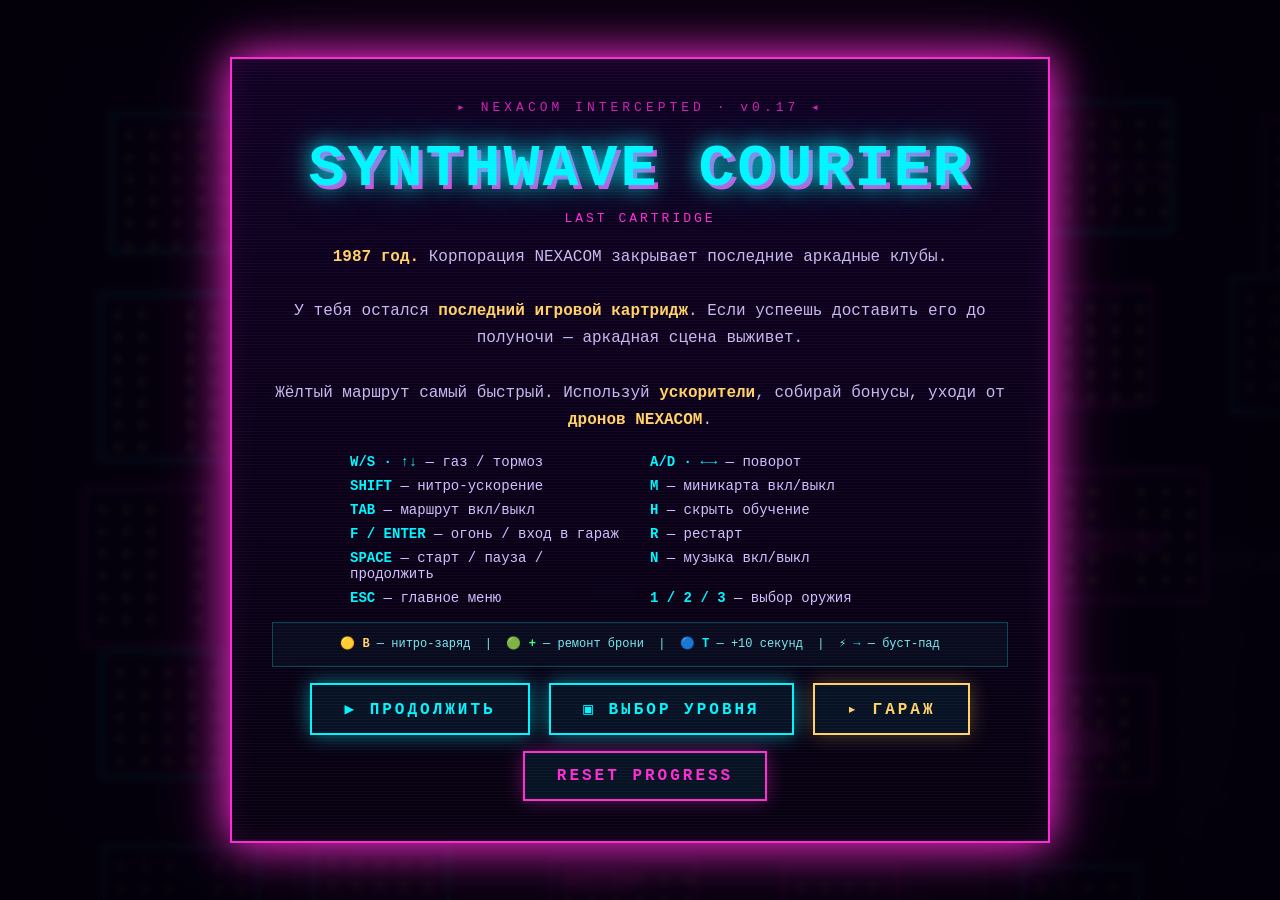
<file: index.html>
<!DOCTYPE html>
<html lang="ru">
<head>
    <meta charset="UTF-8" />
    <meta name="viewport" content="width=device-width, initial-scale=1.0, maximum-scale=1.0, user-scalable=no" />
    <title>Synthwave Courier: Last Cartridge v0.17.1 · Missile Targeting Fix</title>
    <link rel="stylesheet" href="styles/style.css" />
    <link rel="icon" type="image/jpeg" href="favicon.jpg" />
</head>
<body>
<canvas id="game"></canvas>
<div id="crt-overlay"></div>
<div id="comboDisplay"></div>
<div id="tutorial-box" class="hidden"></div>
<div id="level-badge" class="hidden"></div>

<div id="quick-controls" class="hidden">
    <button id="pause-toggle" class="quick-btn" type="button">⏸ Пауза</button>
    <button id="restart-button" class="quick-btn danger" type="button">↻ Рестарт</button>
    <button id="map-toggle" class="quick-btn" type="button">▣ Карта: ON</button>
    <button id="route-toggle" class="quick-btn" type="button">◇ Маршрут: ON</button>
    <button id="music-toggle" class="quick-btn muted" type="button">🔊 Музыка: ON</button>
</div>

<div id="radio-log"></div>

<div id="danger-bar" class="hidden">
    <div class="danger-label">▲ THREAT LEVEL</div>
    <div class="danger-segments" id="danger-segs">
        <div class="dseg" data-i="4"></div>
        <div class="dseg" data-i="3"></div>
        <div class="dseg" data-i="2"></div>
        <div class="dseg" data-i="1"></div>
        <div class="dseg" data-i="0"></div>
    </div>
</div>

<div id="touch-controls">
    <div class="touch-dpad">
        <div class="touch-btn center" data-key="ArrowUp">▲</div>
        <div class="touch-btn left"   data-key="ArrowLeft">◄</div>
        <div class="touch-btn right"  data-key="ArrowRight">►</div>
        <div class="touch-btn down"   data-key="ArrowDown">▼</div>
    </div>
</div>
<div id="boost-btn" data-key="Shift">BOOST<span style="font-size:10px;opacity:0.7">SHIFT</span></div>

<div id="boss-hp-bar"><div id="boss-hp-fill" style="width:100%"></div></div>
<div id="boss-name-label">👾 PETYA · NEXACOM ENFORCER</div>

<div id="shop-overlay" class="hidden">
    <div class="panel">
        <div class="shop-title">▸ NEXACOM GARAGE ◂</div>
        <p style="color:#c8b8f0;font-size:12px;margin:4px 0 0;letter-spacing:1px">Покупка, выбор оружия, ремонт корпуса и заправка нитро</p>
        <div id="garage-status" class="garage-status"></div>
        <div class="garage-service-row">
            <button class="quick-btn service-btn" id="garage-repair-btn" type="button">REPAIR BODY</button>
            <button class="quick-btn service-btn" id="garage-refill-btn" type="button">REFILL NITRO</button>
        </div>
        <div class="shop-grid" id="shop-items-container"></div>
        <div style="margin-top:10px;font-size:13px;color:#ffd166">💰 МОНЕТ: <span id="shop-coins-display">0</span></div>
        <button class="btn" style="margin-top:18px" id="shop-start-btn">▶ ПРОДОЛЖИТЬ</button>
        <button class="btn" style="margin-left:10px;border-color:#ff2bd6;color:#ff2bd6;box-shadow:0 0 20px rgba(255,43,214,0.3)" onclick="goToMenu()">◀ МЕНЮ</button>
    </div>
</div>

<div id="fire-btn">🔥<span style="font-size:10px;opacity:0.7">FIRE</span></div>

<div id="menu" class="overlay">
    <div class="panel">
        <div class="version-tag">▸ NEXACOM INTERCEPTED · v0.17 ◂</div>
        <h1 class="title">Synthwave Courier</h1>
        <p style="font-size:13px;color:#ff2bd6;letter-spacing:3px;margin:0 0 18px">LAST CARTRIDGE</p>
        <p class="subtitle">
            <em>1987 год.</em> Корпорация NEXACOM закрывает последние аркадные клубы.<br><br>
            У тебя остался <em>последний игровой картридж</em>. Если успеешь доставить его до полуночи — аркадная сцена выживет.<br><br>
            Жёлтый маршрут самый быстрый. Используй <em>ускорители</em>, собирай бонусы, уходи от <em>дронов NEXACOM</em>.
        </p>
        <div class="controls-grid">
            <div><span class="k">W/S · ↑↓</span> — газ / тормоз</div>
            <div><span class="k">A/D · ←→</span> — поворот</div>
            <div><span class="k">SHIFT</span> — нитро-ускорение</div>
            <div><span class="k">M</span> — миникарта вкл/выкл</div>
            <div><span class="k">TAB</span> — маршрут вкл/выкл</div>
            <div><span class="k">H</span> — скрыть обучение</div>
            <div><span class="k">F / ENTER</span> — огонь / вход в гараж</div>
            <div><span class="k">R</span> — рестарт</div>
            <div><span class="k">SPACE</span> — старт / пауза / продолжить</div>
            <div><span class="k">N</span> — музыка вкл/выкл</div>
            <div><span class="k">ESC</span> — главное меню</div>
            <div><span class="k">1 / 2 / 3</span> — выбор оружия</div>
        </div>
        <div style="margin-top:16px;padding:12px;border:1px solid rgba(0,245,255,0.25);background:rgba(0,245,255,0.04);font-size:12px;color:#7ae8f0;line-height:1.6">
            🟡 <strong style="color:#ffd166">B</strong> — нитро-заряд &nbsp;|&nbsp;
            🟢 <strong style="color:#3cff7e">+</strong> — ремонт брони &nbsp;|&nbsp;
            🔵 <strong style="color:#00f5ff">T</strong> — +10 секунд &nbsp;|&nbsp;
            ⚡ <strong style="color:#00f5ff">→</strong> — буст-пад
        </div>
        <button class="btn" onclick="startGame()">▶ ПРОДОЛЖИТЬ</button>
        <button class="btn" style="margin-left:10px" onclick="openLevelSelect()">▣ ВЫБОР УРОВНЯ</button>
        <button class="btn" style="margin-left:10px;border-color:#ffd166;color:#ffd166;box-shadow:0 0 20px rgba(255,209,102,0.3)" onclick="openGarageFromMenu()">▸ ГАРАЖ</button>
        <button class="btn" style="margin-left:10px;border-color:#ff2bd6;color:#ff2bd6;box-shadow:0 0 20px rgba(255,43,214,0.35)" onclick="resetProgress()">RESET PROGRESS</button>
    </div>
</div>

<div id="level-select" class="overlay hidden">
    <div class="panel wide-panel">
        <div class="shop-title">▸ LEVEL SELECT ◂</div>
        <p class="subtitle" style="font-size:12px;margin-bottom:12px">Выбери открытый уровень. Лучшие результаты сохраняются.</p>
        <div id="level-list" class="level-list"></div>
        <button class="btn" onclick="goToMenu()">◀ ГЛАВНОЕ МЕНЮ</button>
    </div>
</div>


<div id="esc-confirm" class="overlay hidden">
    <div class="panel confirm-panel">
        <div class="version-tag">▸ SYSTEM WARNING ◂</div>
        <h1 class="title confirm-title">ВЫЙТИ В МЕНЮ?</h1>
        <p class="subtitle confirm-text">
            Текущее положение машины не сохранится.<br>
            При продолжении уровень начнётся заново.
        </p>
        <div class="confirm-actions">
            <button class="btn" id="esc-confirm-stay" type="button">▶ ОСТАТЬСЯ</button>
            <button class="btn danger-btn" id="esc-confirm-leave" type="button">◀ ВЫЙТИ В МЕНЮ</button>
        </div>
        <p class="confirm-hint">ESC — остаться · ENTER — выйти</p>
    </div>
</div>

<div id="result" class="overlay hidden">
    <div class="panel" id="result-panel"></div>
</div>

<script src="js/game.js"></script>
</body>
</html>
</file>
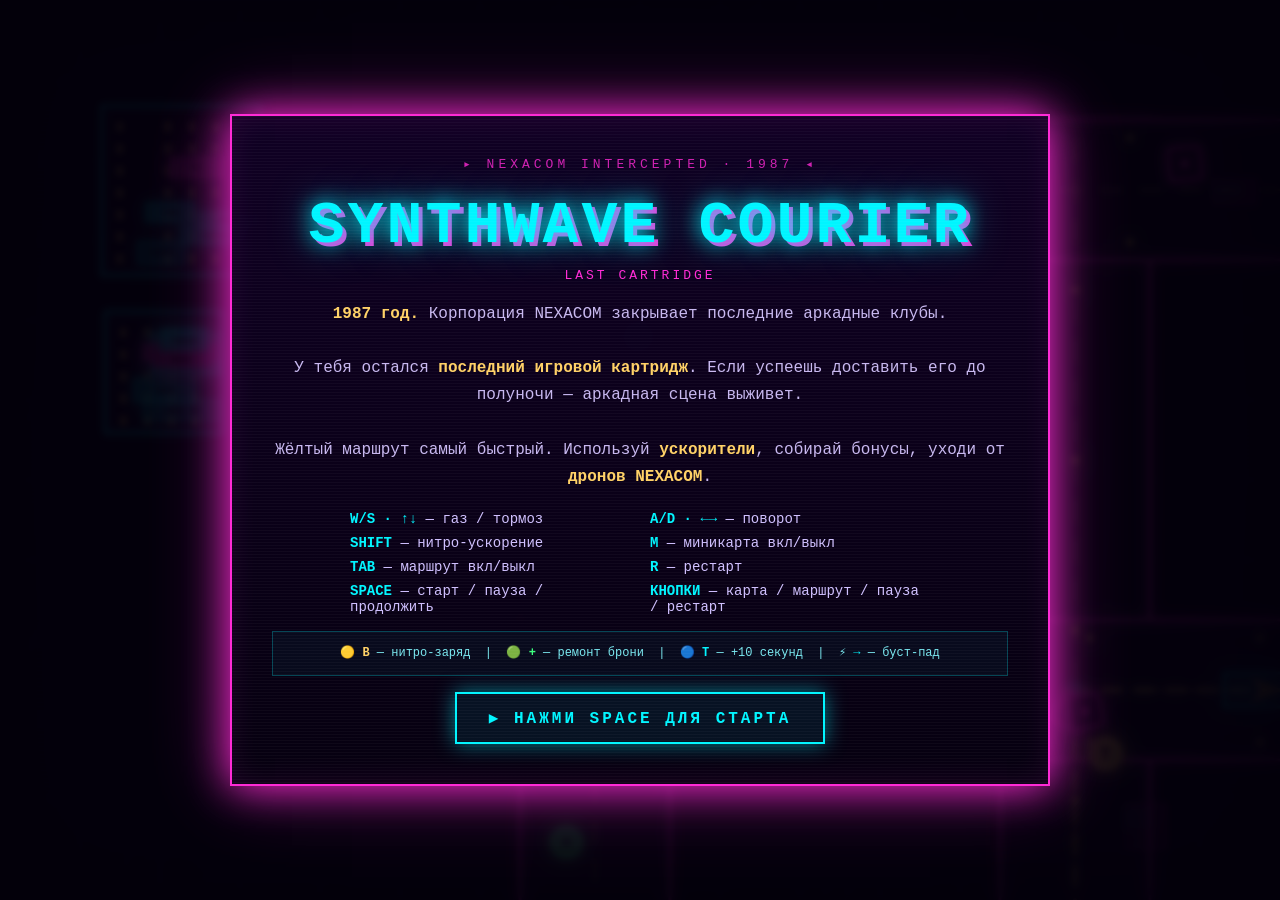
<file: synthwave_courier_v04_merged.html>
<!DOCTYPE html>
<html lang="ru">
<head>
  <meta charset="UTF-8" />
  <meta name="viewport" content="width=device-width, initial-scale=1.0, maximum-scale=1.0, user-scalable=no" />
  <title>Synthwave Courier: Last Cartridge v0.4 · V3 Merge</title>
  <style>
    * { box-sizing: border-box; user-select: none; -webkit-tap-highlight-color: transparent; }
    html, body {
      margin: 0; width: 100%; height: 100%;
      overflow: hidden;
      background: #04000c;
      font-family: "Courier New", monospace;
      color: #fff;
      touch-action: none;
    }
    #game { display: block; width: 100vw; height: 100vh; image-rendering: pixelated; }

    /* ── OVERLAYS ── */
    .overlay {
      position: fixed; inset: 0;
      display: flex; align-items: center; justify-content: center;
      background: rgba(4,0,12,0.88);
      backdrop-filter: blur(3px);
      z-index: 30;
    }
    .panel {
      width: min(820px, 94vw);
      border: 2px solid #ff2bd6;
      box-shadow: 0 0 40px #ff2bd6, 0 0 80px rgba(255,43,214,0.3), inset 0 0 30px rgba(255,43,214,0.1);
      padding: clamp(20px, 4vw, 40px);
      background: linear-gradient(180deg, rgba(16,0,36,0.97), rgba(6,0,16,0.99));
      text-align: center;
      position: relative;
      overflow: hidden;
    }
    .panel::before {
      content: "";
      position: absolute; inset: 0;
      background: repeating-linear-gradient(to bottom,
        rgba(255,255,255,0.03) 0px, rgba(255,255,255,0.03) 1px,
        transparent 1px, transparent 3px);
      pointer-events: none;
    }
    .title {
      margin: 0 0 8px;
      font-size: clamp(28px, 5.5vw, 60px);
      color: #00f5ff;
      text-shadow: 0 0 20px #00f5ff, 0 0 40px rgba(0,245,255,0.5), 4px 4px 0 #ff2bd6;
      letter-spacing: 3px;
      text-transform: uppercase;
      animation: titlePulse 2.5s ease-in-out infinite;
    }
    @keyframes titlePulse {
      0%,100% { text-shadow: 0 0 20px #00f5ff, 0 0 40px rgba(0,245,255,0.5), 4px 4px 0 #ff2bd6; }
      50% { text-shadow: 0 0 30px #00f5ff, 0 0 60px rgba(0,245,255,0.8), 4px 4px 0 #ff2bd6, 0 0 80px #00f5ff; }
    }
    .version-tag {
      font-size: 13px; color: #ff2bd6; letter-spacing: 4px;
      margin-bottom: 20px; opacity: 0.8;
    }
    .subtitle {
      margin: 0 0 20px;
      font-size: clamp(13px, 1.8vw, 16px);
      color: #c8b8f0;
      line-height: 1.7;
    }
    .subtitle em { color: #ffd166; font-style: normal; font-weight: bold; }
    .controls-grid {
      display: grid;
      grid-template-columns: repeat(2, 1fr);
      gap: 8px 20px;
      max-width: 580px;
      margin: 16px auto;
      text-align: left;
      font-size: clamp(12px, 1.5vw, 14px);
      color: #d0c0ff;
    }
    .controls-grid .k { color: #00f5ff; font-weight: bold; }
    .btn {
      display: inline-block;
      margin-top: 16px;
      padding: 14px 32px;
      border: 2px solid #00f5ff;
      color: #00f5ff;
      background: rgba(0,245,255,0.07);
      box-shadow: 0 0 20px rgba(0,245,255,0.5);
      text-transform: uppercase;
      letter-spacing: 3px;
      font-weight: bold;
      font-size: clamp(13px, 1.8vw, 16px);
      cursor: pointer;
      transition: background 0.2s, box-shadow 0.2s;
      font-family: "Courier New", monospace;
    }
    .btn:hover { background: rgba(0,245,255,0.16); box-shadow: 0 0 30px rgba(0,245,255,0.8); }
    .hidden { display: none !important; }


    /* ── V3 MERGED: COMBO + QUICK CONTROLS ── */
    #comboDisplay {
      position: fixed;
      top: 50%; left: 50%;
      transform: translate(-50%, -50%);
      pointer-events: none;
      z-index: 60;
      font-size: clamp(32px, 6vw, 58px);
      font-weight: 900;
      letter-spacing: 3px;
      opacity: 0;
      transition: opacity 0.1s, transform 0.1s;
      text-transform: uppercase;
    }
    #quick-controls {
      position: fixed;
      top: 78px; right: 24px;
      z-index: 24;
      display: flex;
      gap: 8px;
      flex-wrap: wrap;
      justify-content: flex-end;
      max-width: min(420px, calc(100vw - 48px));
      pointer-events: auto;
    }
    .quick-btn {
      border: 1px solid rgba(0,245,255,0.55);
      background: rgba(4,0,12,0.72);
      color: #00f5ff;
      box-shadow: 0 0 14px rgba(0,245,255,0.25);
      padding: 8px 10px;
      font-family: "Courier New", monospace;
      font-size: 11px;
      font-weight: bold;
      letter-spacing: 1px;
      cursor: pointer;
      backdrop-filter: blur(4px);
    }
    .quick-btn:hover {
      background: rgba(0,245,255,0.14);
      box-shadow: 0 0 22px rgba(0,245,255,0.45);
    }
    .quick-btn.danger {
      border-color: rgba(255,43,214,0.65);
      color: #ff2bd6;
      box-shadow: 0 0 14px rgba(255,43,214,0.25);
    }
    @media (max-width: 768px), (pointer: coarse) {
      #quick-controls {
        top: 72px;
        left: 20px;
        right: 20px;
        justify-content: center;
      }
      .quick-btn { padding: 8px 9px; font-size: 10px; }
    }

    /* ── CRT EFFECTS ── */
    #crt-overlay {
      position: fixed; inset: 0;
      pointer-events: none;
      z-index: 25;
    }
    #crt-overlay::before {
      content: "";
      position: absolute; inset: 0;
      background: repeating-linear-gradient(to bottom,
        rgba(255,255,255,0.04) 0px, rgba(255,255,255,0.04) 1px,
        transparent 1px, transparent 4px);
      mix-blend-mode: screen;
    }
    #crt-overlay::after {
      content: "";
      position: absolute; inset: 0;
      box-shadow: inset 0 0 140px rgba(0,0,0,0.85);
    }

    /* ── RADIO MESSAGES ── */
    #radio-log {
      position: fixed; left: 24px; bottom: 28px;
      width: min(400px, calc(100vw - 48px));
      z-index: 20;
      pointer-events: none;
    }
    .radio-msg {
      background: rgba(4,0,12,0.82);
      border-left: 3px solid #ffd166;
      padding: 6px 10px;
      margin-top: 6px;
      font-size: 12px;
      color: #ffd166;
      letter-spacing: 1px;
      animation: radioIn 0.25s ease-out;
      backdrop-filter: blur(4px);
    }
    .radio-msg.danger { border-color: #ff2bd6; color: #ff2bd6; }
    .radio-msg.good { border-color: #3cff7e; color: #3cff7e; }
    @keyframes radioIn { from { opacity:0; transform: translateX(-12px); } to { opacity:1; transform: translateX(0); } }

    /* ── DANGER LEVEL ── */
    #danger-bar {
      position: fixed; top: 24px; right: 24px;
      z-index: 20; pointer-events: none;
      text-align: right;
    }
    .danger-label { font-size: 11px; color: #ff2bd6; letter-spacing: 2px; margin-bottom: 4px; }
    .danger-segments {
      display: flex; gap: 4px; justify-content: flex-end;
    }
    .dseg {
      width: 18px; height: 14px;
      background: rgba(255,43,214,0.15);
      border: 1px solid rgba(255,43,214,0.3);
      transition: background 0.3s, box-shadow 0.3s;
    }
    .dseg.active {
      background: #ff2bd6;
      box-shadow: 0 0 8px #ff2bd6;
    }

    /* ── MOBILE TOUCH CONTROLS ── */
    #touch-controls {
      position: fixed;
      bottom: 20px; right: 20px;
      z-index: 22;
      display: none;
    }
    @media (max-width: 768px), (pointer: coarse) {
      #touch-controls { display: block; }
      #radio-log { display: none; }
    }
    .touch-dpad {
      display: grid;
      grid-template-columns: 56px 56px 56px;
      grid-template-rows: 56px 56px 56px;
      gap: 4px;
    }
    .touch-btn {
      background: rgba(0,245,255,0.12);
      border: 2px solid rgba(0,245,255,0.5);
      border-radius: 8px;
      color: #00f5ff;
      font-size: 22px;
      display: flex; align-items: center; justify-content: center;
      cursor: pointer;
      active-color: rgba(0,245,255,0.35);
      transition: background 0.1s;
    }
    .touch-btn:active, .touch-btn.pressed { background: rgba(0,245,255,0.35); }
    .touch-btn.center { grid-column: 2; grid-row: 1; }
    .touch-btn.left   { grid-column: 1; grid-row: 2; }
    .touch-btn.right  { grid-column: 3; grid-row: 2; }
    .touch-btn.down   { grid-column: 2; grid-row: 3; }
    #boost-btn {
      position: fixed; bottom: 20px; left: 20px; z-index: 22;
      width: 74px; height: 74px;
      background: rgba(0,245,255,0.15);
      border: 2px solid #00f5ff;
      border-radius: 50%;
      color: #00f5ff; font-size: 13px; font-weight: bold;
      display: none; align-items: center; justify-content: center;
      font-family: "Courier New", monospace;
      letter-spacing: 1px;
      cursor: pointer;
      flex-direction: column;
      gap: 2px;
    }
    @media (max-width: 768px), (pointer: coarse) {
      #boost-btn { display: flex; }
    }
    #boost-btn.pressed { background: rgba(0,245,255,0.4); box-shadow: 0 0 20px #00f5ff; }

    /* ── WIN SCREEN ── */
    .win-rank {
      font-size: clamp(60px, 12vw, 120px);
      color: #ffd166;
      text-shadow: 0 0 30px #ffd166, 0 0 60px rgba(255,209,102,0.6);
      margin: 10px 0;
      animation: rankPop 0.5s cubic-bezier(0.2, 1.5, 0.5, 1);
    }
    @keyframes rankPop { from { transform: scale(0.2); opacity:0; } to { transform: scale(1); opacity:1; } }
    .score-row {
      display: flex; justify-content: space-between;
      max-width: 400px; margin: 6px auto;
      font-size: 14px; color: #c8b8f0;
      border-bottom: 1px solid rgba(255,43,214,0.2);
      padding-bottom: 4px;
    }
    .score-row span:last-child { color: #00f5ff; font-weight: bold; }
  </style>
</head>
<body>
<canvas id="game"></canvas>
<div id="crt-overlay"></div>
<div id="comboDisplay"></div>

<!-- ── QUICK CONTROLS ── -->
<div id="quick-controls" class="hidden">
  <button id="pause-toggle" class="quick-btn" type="button">⏸ Пауза</button>
  <button id="restart-button" class="quick-btn danger" type="button">↻ Рестарт</button>
  <button id="map-toggle" class="quick-btn" type="button">▣ Карта: ON</button>
  <button id="route-toggle" class="quick-btn" type="button">◇ Маршрут: ON</button>
</div>


<!-- ── RADIO LOG ── -->
<div id="radio-log"></div>

<!-- ── DANGER BAR ── -->
<div id="danger-bar" class="hidden">
  <div class="danger-label">▲ THREAT LEVEL</div>
  <div class="danger-segments" id="danger-segs">
    <div class="dseg" data-i="4"></div>
    <div class="dseg" data-i="3"></div>
    <div class="dseg" data-i="2"></div>
    <div class="dseg" data-i="1"></div>
    <div class="dseg" data-i="0"></div>
  </div>
</div>

<!-- ── TOUCH CONTROLS ── -->
<div id="touch-controls">
  <div class="touch-dpad">
    <div class="touch-btn center" data-key="arrowup">▲</div>
    <div class="touch-btn left"   data-key="arrowleft">◄</div>
    <div class="touch-btn right"  data-key="arrowright">►</div>
    <div class="touch-btn down"   data-key="arrowdown">▼</div>
  </div>
</div>
<div id="boost-btn" data-key="shift">BOOST<span style="font-size:10px;opacity:0.7">SHIFT</span></div>

<!-- ── MENU ── -->
<div id="menu" class="overlay">
  <div class="panel">
    <div class="version-tag">▸ NEXACOM INTERCEPTED · 1987 ◂</div>
    <h1 class="title">Synthwave Courier</h1>
    <p style="font-size:13px;color:#ff2bd6;letter-spacing:3px;margin:0 0 18px">LAST CARTRIDGE</p>
    <p class="subtitle">
      <em>1987 год.</em> Корпорация NEXACOM закрывает последние аркадные клубы.<br><br>
      У тебя остался <em>последний игровой картридж</em>. Если успеешь доставить его до полуночи — аркадная сцена выживет.<br><br>
      Жёлтый маршрут самый быстрый. Используй <em>ускорители</em>, собирай бонусы, уходи от <em>дронов NEXACOM</em>.
    </p>
    <div class="controls-grid">
      <div><span class="k">W/S · ↑↓</span> — газ / тормоз</div>
      <div><span class="k">A/D · ←→</span> — поворот</div>
      <div><span class="k">SHIFT</span> — нитро-ускорение</div>
      <div><span class="k">M</span> — миникарта вкл/выкл</div>
      <div><span class="k">TAB</span> — маршрут вкл/выкл</div>
      <div><span class="k">R</span> — рестарт</div>
      <div><span class="k">SPACE</span> — старт / пауза / продолжить</div>
      <div><span class="k">КНОПКИ</span> — карта / маршрут / пауза / рестарт</div>
    </div>
    <div style="margin-top:16px;padding:12px;border:1px solid rgba(0,245,255,0.25);background:rgba(0,245,255,0.04);font-size:12px;color:#7ae8f0;line-height:1.6">
      🟡 <strong style="color:#ffd166">B</strong> — нитро-заряд &nbsp;|&nbsp;
      🟢 <strong style="color:#3cff7e">+</strong> — ремонт брони &nbsp;|&nbsp;
      🔵 <strong style="color:#00f5ff">T</strong> — +10 секунд &nbsp;|&nbsp;
      ⚡ <strong style="color:#00f5ff">→</strong> — буст-пад
    </div>
    <button class="btn" onclick="startGame()">▶ НАЖМИ SPACE ДЛЯ СТАРТА</button>
  </div>
</div>

<!-- ── RESULT ── -->
<div id="result" class="overlay hidden">
  <div class="panel" id="result-panel">
    <!-- filled dynamically -->
  </div>
</div>

<script>
// ═══════════════════════════════════════════════════
//  CONSTANTS & CONFIG
// ═══════════════════════════════════════════════════
const WORLD = { width: 2400, height: 1600 };
const TIME_LIMIT = 120;

const RADIO_MESSAGES = {
  start: [
    "⬡ ДИСПЕТЧЕР: Картридж в руках. Время пошло. Удачи, курьер.",
    "⬡ ДИСПЕТЧЕР: NEXACOM активировала патрули. Будь осторожен.",
  ],
  drone_hit: [
    "⚠ NEXACOM ДРОН: Цель обнаружена. Преследование начато.",
    "⚠ NEXACOM ДРОН: Сопротивление бесполезно, курьер.",
    "⚠ СИСТЕМА: Уровень угрозы повышен.",
  ],
  low_hp: [
    "⬡ ДИСПЕТЧЕР: Критическое повреждение! Найди ремкомплект!",
    "⬡ ДИСПЕТЧЕР: Машина горит — но не останавливайся!",
  ],
  low_time: [
    "⬡ ДИСПЕТЧЕР: 30 секунд! Жми гашетку!",
    "⬡ ДИСПЕТЧЕР: Мы закрываемся через полминуты!",
  ],
  critical_time: [
    "⬡ ДИСПЕТЧЕР: 15 СЕКУНД! ДЖИ-ИМ! ДАВАЙ!",
  ],
  boost_pad: [
    "⬡ ДИСПЕТЧЕР: Буст-пад! Держись!",
  ],
  repair: [
    "⬡ ДИСПЕТЧЕР: Броня восстановлена. Хорошая работа.",
  ],
  time_bonus: [
    "⬡ ДИСПЕТЧЕР: +10 секунд. Продолжай в том же духе!",
  ],
  boost_bonus: [
    "⬡ ДИСПЕТЧЕР: Нитро заряжен. Жги!",
  ],
  near_finish: [
    "⬡ ДИСПЕТЧЕР: Вижу клуб! Финальный рывок!",
    "⬡ КЛУБ: Мы ждём тебя, курьер. Не подведи.",
  ],
  offroad: [
    "⬡ ДИСПЕТЧЕР: Ты съехал с дороги! Назад на трассу!",
  ],
};

// ═══════════════════════════════════════════════════
//  AUDIO ENGINE
// ═══════════════════════════════════════════════════
class AudioEngine {
  constructor() {
    this.ctx = null;
    this.engineOsc = null;
    this.engineGain = null;
    this.musicStarted = false;
    this.musicNodes = [];
  }

  init() {
    if (this.ctx) return;
    try {
      this.ctx = new (window.AudioContext || window.webkitAudioContext)();
      this._startEngine();
      this._startMusic();
    } catch(e) { console.warn('Audio not available:', e); }
  }

  _startEngine() {
    this.engineOsc = this.ctx.createOscillator();
    this.engineGain = this.ctx.createGain();
    const filter = this.ctx.createBiquadFilter();
    filter.type = 'lowpass';
    filter.frequency.value = 400;
    this.engineOsc.type = 'sawtooth';
    this.engineOsc.frequency.value = 50;
    this.engineGain.gain.value = 0.005;
    this.engineOsc.connect(filter);
    filter.connect(this.engineGain);
    this.engineGain.connect(this.ctx.destination);
    this.engineOsc.start();
  }

  _startMusic() {
    // Procedural synthwave bass line
    const notes = [65.4, 73.4, 82.4, 98.0, 65.4, 73.4, 110.0, 87.3]; // C2 bass progression
    let noteIdx = 0;
    const playNextNote = () => {
      if (!this.ctx) return;
      const freq = notes[noteIdx % notes.length];
      noteIdx++;
      const osc = this.ctx.createOscillator();
      const gain = this.ctx.createGain();
      const filter = this.ctx.createBiquadFilter();
      filter.type = 'lowpass';
      filter.frequency.value = 500;
      osc.type = 'sawtooth';
      osc.frequency.value = freq;
      gain.gain.setValueAtTime(0.001, this.ctx.currentTime);
      gain.gain.linearRampToValueAtTime(0.018, this.ctx.currentTime + 0.05);
      gain.gain.exponentialRampToValueAtTime(0.001, this.ctx.currentTime + 0.35);
      osc.connect(filter); filter.connect(gain); gain.connect(this.ctx.destination);
      osc.start();
      osc.stop(this.ctx.currentTime + 0.4);
      setTimeout(playNextNote, 320);
    };
    setTimeout(playNextNote, 500);

    // High arp
    const arpNotes = [523.3, 659.3, 784.0, 1046.5, 784.0, 659.3];
    let arpIdx = 0;
    const playArp = () => {
      if (!this.ctx) return;
      const osc = this.ctx.createOscillator();
      const gain = this.ctx.createGain();
      osc.type = 'square';
      osc.frequency.value = arpNotes[arpIdx % arpNotes.length];
      arpIdx++;
      gain.gain.setValueAtTime(0.001, this.ctx.currentTime);
      gain.gain.linearRampToValueAtTime(0.006, this.ctx.currentTime + 0.02);
      gain.gain.exponentialRampToValueAtTime(0.001, this.ctx.currentTime + 0.12);
      osc.connect(gain); gain.connect(this.ctx.destination);
      osc.start(); osc.stop(this.ctx.currentTime + 0.15);
      setTimeout(playArp, 160);
    };
    setTimeout(playArp, 200);
  }

  updateEngine(speed, boost) {
    if (!this.engineOsc || !this.engineGain) return;
    const s = Math.abs(speed);
    this.engineOsc.frequency.value = 44 + s * 0.08 + (boost ? 30 : 0);
    this.engineGain.gain.value = 0.003 + Math.min(0.012, s / 60000);
  }

  beep(freq = 440, duration = 0.05, volume = 0.025, type = 'square') {
    if (!this.ctx) return;
    const osc = this.ctx.createOscillator();
    const gain = this.ctx.createGain();
    osc.type = type;
    osc.frequency.value = freq;
    gain.gain.value = volume;
    osc.connect(gain); gain.connect(this.ctx.destination);
    osc.start();
    gain.gain.exponentialRampToValueAtTime(0.001, this.ctx.currentTime + duration);
    osc.stop(this.ctx.currentTime + duration);
  }

  playWin() {
    const melody = [523.3, 659.3, 784.0, 1046.5];
    melody.forEach((f, i) => {
      setTimeout(() => this.beep(f, 0.2, 0.03, 'triangle'), i * 140);
    });
    setTimeout(() => this.beep(1318.5, 0.4, 0.025, 'triangle'), 600);
  }

  playLose() {
    const notes = [220, 180, 150, 110];
    notes.forEach((f, i) => {
      setTimeout(() => this.beep(f, 0.25, 0.02, 'sawtooth'), i * 160);
    });
  }

  silence() {
    if (this.engineGain) this.engineGain.gain.value = 0.001;
  }
}

// ═══════════════════════════════════════════════════
//  RADIO MESSAGE SYSTEM
// ═══════════════════════════════════════════════════
class RadioSystem {
  constructor() {
    this.el = document.getElementById('radio-log');
    this.queue = [];
    this.cooldowns = {};
    this.maxMessages = 3;
  }

  say(category, type = 'normal') {
    const now = performance.now();
    if (this.cooldowns[category] && now - this.cooldowns[category] < 4000) return;
    this.cooldowns[category] = now;
    const msgs = RADIO_MESSAGES[category];
    if (!msgs) return;
    const text = msgs[Math.floor(Math.random() * msgs.length)];
    const div = document.createElement('div');
    div.className = 'radio-msg' + (type === 'danger' ? ' danger' : type === 'good' ? ' good' : '');
    div.textContent = text;
    this.el.appendChild(div);
    const items = this.el.querySelectorAll('.radio-msg');
    if (items.length > this.maxMessages) items[0].remove();
    setTimeout(() => { if (div.parentNode) div.remove(); }, 5000);
  }
}

// ═══════════════════════════════════════════════════
//  PARTICLE SYSTEM
// ═══════════════════════════════════════════════════
class Particle {
  constructor(x, y, opts = {}) {
    this.x = x; this.y = y;
    this.vx = opts.vx ?? (Math.random() - 0.5) * 80;
    this.vy = opts.vy ?? (Math.random() - 0.5) * 80;
    this.life = opts.life ?? 1.0;
    this.maxLife = this.life;
    this.size = opts.size ?? 3;
    this.color = opts.color ?? '#00f5ff';
    this.type = opts.type ?? 'circle';
    this.gravity = opts.gravity ?? 0;
    this.shrink = opts.shrink ?? true;
  }
  update(dt) {
    this.x += this.vx * dt;
    this.y += this.vy * dt;
    this.vy += this.gravity * dt;
    this.life -= dt;
  }
  get alive() { return this.life > 0; }
  get alpha() { return Math.max(0, this.life / this.maxLife); }
}

// ═══════════════════════════════════════════════════
//  MAIN GAME
// ═══════════════════════════════════════════════════
const canvas = document.getElementById('game');
const ctx = canvas.getContext('2d');
const menuEl = document.getElementById('menu');
const resultEl = document.getElementById('result');
const resultPanel = document.getElementById('result-panel');
const dangerBar = document.getElementById('danger-bar');
const dangerSegs = document.querySelectorAll('.dseg');
const comboDisplay = document.getElementById('comboDisplay');
const quickControls = document.getElementById('quick-controls');
const pauseToggleBtn = document.getElementById('pause-toggle');
const restartButton = document.getElementById('restart-button');
const mapToggleBtn = document.getElementById('map-toggle');
const routeToggleBtn = document.getElementById('route-toggle');

const audio = new AudioEngine();
const radio = new RadioSystem();
const keys = new Set();
let state = 'menu';
let lastTime = 0;

// camera shake / flash
let shake = 0, flash = 0, flashColor = 'rgba(255,43,214,';
let minimapEnabled = true;
let recommendedRouteVisible = true;
let paused = false;
let combo = 0;
let comboTimer = 0;
let comboMultiplier = 1;
let comboShowTimer = 0;
let dangerLevel = 0; // 0-5
let nearFinishRadioDone = false;
let offroadRadioCooldown = 0;
let lowHpRadioDone = false;
let lowTimeRadioDone = false, critTimeRadioDone = false;

const player = {
  x: 160, y: WORLD.height - 180,
  w: 34, h: 54,
  angle: -Math.PI / 2,
  speed: 0,
  maxSpeed: 440,
  boostMaxSpeed: 660,
  acceleration: 800,
  brake: 1050,
  friction: 0.968,
  turnSpeed: 5.1,
  lowSpeedTurnBoost: 1.6,
  hp: 100,
  boost: 100,
  score: 0,
  invincible: 0,  // brief invincibility after hits
};

const camera = { x: 0, y: 0 };
const dest = { x: WORLD.width - 260, y: 180, w: 170, h: 120 };

// Road network
const roads = [
  { x: 80,   y: WORLD.height - 260, w: 2100, h: 150 },
  { x: 520,  y: 240,  w: 150, h: 1200 },
  { x: 1000, y: 120,  w: 150, h: 1260 },
  { x: 1500, y: 260,  w: 150, h: 1180 },
  { x: 1900, y: 120,  w: 150, h: 1250 },
  { x: 240,  y: 620,  w: 1850, h: 140 },
  { x: 320,  y: 1040, w: 1780, h: 140 },
  { x: 960,  y: 120,  w: 1120, h: 140 },
];

const routeBeacons = [
  { x: 580,  y: 1415, label: '01' },
  { x: 580,  y: 1110, label: '02' },
  { x: 1075, y: 1110, label: '03' },
  { x: 1075, y: 690,  label: '04' },
  { x: 1565, y: 690,  label: '05' },
  { x: 1565, y: 330,  label: '06' },
  { x: 1975, y: 190,  label: '07' },
  { x: dest.x + dest.w / 2, y: dest.y + dest.h / 2, label: 'CLUB' },
];

// Object arrays
let buildings = [], drones = [], bonuses = [], glitches = [];
let neonSigns = [], roadLights = [], boostPads = [];
let particles = [], carTrails = [], cityRainDrops = [];
let floatingTexts = [];
let timeLeft = TIME_LIMIT;
let gameClock = 0;

// ── HELPERS ──────────────────────────────────────
function inflate(r, a) { return { x:r.x-a, y:r.y-a, w:r.w+a*2, h:r.h+a*2 }; }
function rectsOverlap(a, b) {
  return a.x < b.x+b.w && a.x+a.w > b.x && a.y < b.y+b.h && a.y+a.h > b.y;
}
function circleRect(c, r) {
  const cx = Math.max(r.x, Math.min(c.x, r.x+r.w));
  const cy = Math.max(r.y, Math.min(c.y, r.y+r.h));
  return (c.x-cx)**2 + (c.y-cy)**2 < c.r**2;
}
function clamp(v, lo, hi) { return Math.max(lo, Math.min(hi, v)); }
function dist(ax, ay, bx, by) { return Math.hypot(ax-bx, ay-by); }
function getPlayerRect() {
  return { x: player.x - player.w/2, y: player.y - player.h/2, w: player.w, h: player.h };
}
function randRange(lo, hi) { return lo + Math.random() * (hi - lo); }
function pickFrom(arr) { return arr[Math.floor(Math.random() * arr.length)]; }
function updateDangerUI() {
  dangerSegs.forEach(seg => {
    const i = parseInt(seg.dataset.i);
    seg.classList.toggle('active', i < dangerLevel);
  });
}
function spawnExplosion(x, y, color = '#ff2bd6', count = 18) {
  for (let i = 0; i < count; i++) {
    const angle = (i / count) * Math.PI * 2;
    const speed = 60 + Math.random() * 140;
    particles.push(new Particle(x, y, {
      vx: Math.cos(angle) * speed,
      vy: Math.sin(angle) * speed,
      life: 0.5 + Math.random() * 0.4,
      size: 2 + Math.random() * 4,
      color,
      gravity: 60,
    }));
  }
}
function spawnPickup(x, y, color) {
  for (let i = 0; i < 10; i++) {
    particles.push(new Particle(x, y, {
      vx: (Math.random()-0.5) * 120,
      vy: -80 - Math.random() * 80,
      life: 0.6,
      size: 3,
      color,
      gravity: 120,
    }));
  }
}


function addFloatingText(x, y, text, color = '#ffd166', size = 16) {
  floatingTexts.push({ x, y, text, color, size, life: 1.0, vy: -58 });
}

function addCombo(basePoints = 0) {
  combo++;
  comboTimer = 4.5;
  comboMultiplier = Math.min(4, 1 + Math.floor(combo / 3));
  comboShowTimer = 1.0;
  if (combo >= 2) {
    const suffix = basePoints > 0 ? ` · +${basePoints}` : '';
    addFloatingText(player.x, player.y - 52, `COMBO ×${comboMultiplier}${suffix}`, '#ff9900', 14);
  }
}

function resetCombo() {
  if (combo > 2) addFloatingText(player.x, player.y - 34, 'COMBO LOST', '#ff2bd6', 14);
  combo = 0;
  comboMultiplier = 1;
  comboTimer = 0;
  comboShowTimer = 0;
}

function updateComboDisplay() {
  if (!comboDisplay) return;
  if (comboShowTimer > 0 && combo >= 2) {
    comboDisplay.style.opacity = Math.min(1, comboShowTimer * 3);
    comboDisplay.textContent = `×${comboMultiplier} COMBO`;
    const hue = (performance.now() / 1000 * 60) % 360;
    comboDisplay.style.color = `hsl(${hue}, 100%, 60%)`;
    comboDisplay.style.textShadow = `0 0 30px hsl(${hue}, 100%, 60%)`;
    comboDisplay.style.transform = `translate(-50%, -50%) scale(${1 + (1 - comboShowTimer) * 0.35})`;
  } else {
    comboDisplay.style.opacity = 0;
  }
}

function updateQuickControls() {
  if (quickControls) quickControls.classList.toggle('hidden', state !== 'playing');
  if (pauseToggleBtn) pauseToggleBtn.textContent = paused ? '▶ Продолжить' : '⏸ Пауза';
  if (mapToggleBtn) mapToggleBtn.textContent = minimapEnabled ? '▣ Карта: ON' : '▣ Карта: OFF';
  if (routeToggleBtn) routeToggleBtn.textContent = recommendedRouteVisible ? '◇ Маршрут: ON' : '◇ Маршрут: OFF';
}

function togglePause() {
  if (state !== 'playing') return;
  paused = !paused;
  if (paused) audio.silence();
  updateQuickControls();
}

function toggleMinimap() {
  minimapEnabled = !minimapEnabled;
  updateQuickControls();
}

function toggleRoute() {
  recommendedRouteVisible = !recommendedRouteVisible;
  updateQuickControls();
}

function restartGame() {
  if (state !== 'menu') startGame();
}


// ── WORLD GENERATION ─────────────────────────────
function createWorld() {
  buildings.length = 0; drones.length = 0;
  bonuses.length = 0; glitches.length = 0;
  neonSigns.length = 0; roadLights.length = 0;
  boostPads.length = 0; particles.length = 0;
  carTrails.length = 0; cityRainDrops.length = 0;

  const blocked = [...roads, dest];

  // Buildings
  for (let y = 80; y < WORLD.height - 80; y += 210) {
    for (let x = 80; x < WORLD.width - 80; x += 260) {
      const b = {
        x: x + Math.random()*40, y: y + Math.random()*40,
        w: 110 + Math.random()*80, h: 90 + Math.random()*80,
        glow: Math.random(), color: Math.random() > 0.5 ? '#00f5ff' : '#ff2bd6',
      };
      if (!blocked.some(r => rectsOverlap(inflate(b, 55), r))) buildings.push(b);
    }
  }

  // Drones — more aggressive, 12 of them
  const droneRoads = roads.slice(2);
  for (let i = 0; i < 12; i++) {
    const road = droneRoads[i % droneRoads.length];
    drones.push({
      x: road.x + 40 + Math.random() * Math.max(10, road.w - 80),
      y: road.y + 40 + Math.random() * Math.max(10, road.h - 80),
      r: 22, vx: (Math.random()-0.5)*100, vy: (Math.random()-0.5)*100,
      phase: Math.random()*Math.PI*2,
      cooldown: Math.random()*2,
      alertLevel: 0, // 0=patrol, 1=chasing
    });
  }

  // Bonuses
  const bonusTypes = ['boost','repair','time'];
  for (let i = 0; i < 22; i++) {
    const road = pickFrom(roads);
    bonuses.push({
      x: road.x + 30 + Math.random() * Math.max(10, road.w-60),
      y: road.y + 30 + Math.random() * Math.max(10, road.h-60),
      r: 15, type: bonusTypes[i%bonusTypes.length],
      taken: false, pulse: Math.random()*Math.PI*2,
    });
  }

  // Glitches (hazard zones)
  for (let i = 0; i < 22; i++) {
    const road = pickFrom(roads);
    glitches.push({
      x: road.x + Math.random()*road.w, y: road.y + Math.random()*road.h,
      w: 38 + Math.random()*50, h: 20 + Math.random()*32,
      damage: 12, phase: Math.random()*Math.PI*2,
    });
  }

  // Boost pads
  const padDefs = [
    { x: 360,  y: 1415, angle: 0 },
    { x: 720,  y: 1110, angle: 0 },
    { x: 1260, y: 690,  angle: 0 },
    { x: 1565, y: 510,  angle: -Math.PI/2 },
    { x: 1840, y: 190,  angle: 0 },
    { x: 2070, y: 190,  angle: 0 },
  ];
  for (const p of padDefs) {
    boostPads.push({ x:p.x, y:p.y, w:72, h:34, angle:p.angle, pulse:Math.random()*Math.PI*2, cooldown:0 });
  }

  // Neon signs on buildings
  const signTexts = ['TARGEM','READY','1986','ARCADE','NEON','INSERT COIN','LEVEL UP','CRT','GAME OVER','HI SCORE','PLAY','REWIND'];
  for (let i = 0; i < 28; i++) {
    const b = buildings[Math.floor(Math.random()*buildings.length)];
    if (!b) continue;
    neonSigns.push({
      x: b.x + 8 + Math.random()*Math.max(8, b.w-70),
      y: b.y + 12 + Math.random()*Math.max(8, b.h-40),
      w: 44 + Math.random()*36, h: 14 + Math.random()*10,
      text: signTexts[i % signTexts.length],
      phase: Math.random()*Math.PI*2,
      color: i%2===0 ? '#00f5ff' : '#ff2bd6',
      flickerRate: 0.5 + Math.random()*2,
    });
  }

  // Road lights
  for (const r of roads) {
    const horiz = r.w > r.h;
    const count = Math.floor((horiz ? r.w : r.h) / 170);
    for (let i = 1; i < count; i++) {
      const lx = horiz ? r.x + i*170 : r.x + r.w/2;
      const ly = horiz ? r.y + 18 : r.y + i*170;
      roadLights.push({ x:lx, y:ly, phase:Math.random()*Math.PI*2 });
      const lx2 = horiz ? r.x + i*170 : r.x + r.w/2;
      const ly2 = horiz ? r.y + r.h - 18 : r.y + i*170;
      roadLights.push({ x:lx2, y:ly2, phase:Math.random()*Math.PI*2 });
    }
  }

  // Rain particles initial
  for (let i = 0; i < 80; i++) {
    cityRainDrops.push(makeRainDrop(true));
  }
}

function makeRainDrop(randomY = false) {
  return {
    x: camera.x + Math.random() * window.innerWidth,
    y: randomY ? camera.y + Math.random() * window.innerHeight : camera.y - 20,
    vy: 260 + Math.random() * 160,
    vx: -18 + Math.random() * 8,
    life: 1.5,
  };
}

// ── RESIZE ───────────────────────────────────────
function resize() {
  const dpr = Math.min(window.devicePixelRatio || 1, 2);
  canvas.width  = Math.floor(window.innerWidth  * dpr);
  canvas.height = Math.floor(window.innerHeight * dpr);
  canvas.style.width  = window.innerWidth  + 'px';
  canvas.style.height = window.innerHeight + 'px';
  ctx.setTransform(dpr, 0, 0, dpr, 0, 0);
}
window.addEventListener('resize', resize);
resize();

// ── INPUT ─────────────────────────────────────────
window.addEventListener('keydown', e => {
  const key = e.key.toLowerCase();

  if (e.code === 'Space') {
    e.preventDefault();
    if (state === 'menu') startGame();
    else if (state === 'win' || state === 'lose') startGame();
    else if (state === 'playing') togglePause();
    return;
  }

  if (e.key === 'Tab') {
    e.preventDefault();
    if (state === 'playing') toggleRoute();
    return;
  }

  keys.add(key);
  if (key === 'r' && state !== 'menu') restartGame();
  if (key === 'm' && state === 'playing') toggleMinimap();
});
window.addEventListener('keyup', e => keys.delete(e.key.toLowerCase()));

// Touch buttons
document.querySelectorAll('.touch-btn').forEach(btn => {
  const k = btn.dataset.key;
  btn.addEventListener('touchstart', e => { e.preventDefault(); keys.add(k); btn.classList.add('pressed'); }, { passive:false });
  btn.addEventListener('touchend',   e => { e.preventDefault(); keys.delete(k); btn.classList.remove('pressed'); }, { passive:false });
});
const boostBtn = document.getElementById('boost-btn');
boostBtn.addEventListener('touchstart', e => { e.preventDefault(); keys.add('shift'); boostBtn.classList.add('pressed'); }, { passive:false });
boostBtn.addEventListener('touchend',   e => { e.preventDefault(); keys.delete('shift'); boostBtn.classList.remove('pressed'); }, { passive:false });

if (pauseToggleBtn) pauseToggleBtn.addEventListener('click', togglePause);
if (restartButton) restartButton.addEventListener('click', restartGame);
if (mapToggleBtn) mapToggleBtn.addEventListener('click', toggleMinimap);
if (routeToggleBtn) routeToggleBtn.addEventListener('click', toggleRoute);

// ── GAME LIFECYCLE ────────────────────────────────
function startGame() {
  audio.init();
  state = 'playing';
  paused = false;
  menuEl.classList.add('hidden');
  resultEl.classList.add('hidden');
  dangerBar.classList.remove('hidden');
  if (quickControls) quickControls.classList.remove('hidden');
  nearFinishRadioDone = false;
  lowHpRadioDone = false;
  lowTimeRadioDone = false;
  critTimeRadioDone = false;
  dangerLevel = 0;
  recommendedRouteVisible = true;
  combo = 0;
  comboTimer = 0;
  comboMultiplier = 1;
  comboShowTimer = 0;
  gameClock = 0;
  Object.assign(player, {
    x:160, y:WORLD.height-180, angle:-Math.PI/2,
    speed:0, hp:100, boost:100, score:0, invincible:0,
  });
  timeLeft = TIME_LIMIT;
  shake = 0; flash = 0;
  floatingTexts.length = 0;
  if (comboDisplay) comboDisplay.style.opacity = 0;
  createWorld();
  updateQuickControls();
  setTimeout(() => radio.say('start'), 800);
}

function endGame(win, scores = {}) {
  state = win ? 'win' : 'lose';
  paused = false;
  audio.silence();
  if (win) audio.playWin(); else audio.playLose();
  dangerBar.classList.add('hidden');
  if (quickControls) quickControls.classList.add('hidden');
  if (comboDisplay) comboDisplay.style.opacity = 0;

  if (win) {
    const { total, timeBonus, hpBonus, scoreBonus } = scores;
    let rank = 'C';
    if (total > 4000) rank = 'B';
    if (total > 6500) rank = 'A';
    if (total > 9000) rank = 'S';
    const rankColors = { S:'#ffd166', A:'#00f5ff', B:'#3cff7e', C:'#ff2bd6' };
    resultPanel.innerHTML = `
      <div class="version-tag">▸ МИССИЯ ВЫПОЛНЕНА ◂</div>
      <h1 class="title" style="color:#ffd166">DELIVERED</h1>
      <div class="win-rank">${rank}</div>
      <p class="subtitle" style="color:#3cff7e;margin:0 0 16px">Картридж доставлен. Аркадная сцена спасена.</p>
      <div style="max-width:380px;margin:0 auto 20px">
        <div class="score-row"><span>БОНУС ВРЕМЕНИ</span><span>+${timeBonus}</span></div>
        <div class="score-row"><span>БОНУС БРОНИ</span><span>+${hpBonus}</span></div>
        <div class="score-row"><span>ОЧКИ МАРШРУТА</span><span>+${scoreBonus}</span></div>
        <div class="score-row" style="border-color:#ffd166;margin-top:8px"><span style="color:#ffd166;font-size:16px">ИТОГО</span><span style="color:#ffd166;font-size:16px">${total}</span></div>
      </div>
      <p style="color:#7ae8f0;font-size:12px;margin:0 0 16px">ARCADE SCENE SAVED · 1987</p>
      <button class="btn" onclick="startGame()">▶ ИГРАТЬ СНОВА</button>
    `;
  } else {
    resultPanel.innerHTML = `
      <div class="version-tag">▸ МИССИЯ ПРОВАЛЕНА ◂</div>
      <h1 class="title" style="color:#ff2bd6">GAME OVER</h1>
      <p class="subtitle" style="color:#ff8ad6">
        ${scores.reason || 'Картридж потерян в неоновом шуме.'}
        <br><br>ARCADE SCENE LOST · 1987
      </p>
      <button class="btn" style="border-color:#ff2bd6;color:#ff2bd6;box-shadow:0 0 20px rgba(255,43,214,0.5)" onclick="startGame()">▶ ПОПРОБОВАТЬ СНОВА</button>
    `;
  }
  resultEl.classList.remove('hidden');
}

// ── UPDATE ────────────────────────────────────────
function update(dt) {
  if (state !== 'playing') return;
  if (paused) {
    audio.silence();
    updateComboDisplay();
    return;
  }
  gameClock += dt;

  // Time
  timeLeft -= dt;
  if (timeLeft <= 0) {
    endGame(false, { reason: 'Время вышло. Последний аркадный клуб погас.' });
    return;
  }

  // Radio triggers
  if (!lowTimeRadioDone && timeLeft < 30) { radio.say('low_time'); lowTimeRadioDone = true; }
  if (!critTimeRadioDone && timeLeft < 15) { radio.say('critical_time', 'danger'); critTimeRadioDone = true; }

  // Input
  const fwd  = keys.has('w') || keys.has('arrowup');
  const back = keys.has('s') || keys.has('arrowdown');
  const left = keys.has('a') || keys.has('arrowleft');
  const right= keys.has('d') || keys.has('arrowright');
  const boosting = keys.has('shift') && player.boost > 0 && player.speed > 60;

  const maxSpd = boosting ? player.boostMaxSpeed : player.maxSpeed;
  if (fwd)  player.speed += player.acceleration * dt;
  else if (back) player.speed -= player.brake * dt;
  else player.speed *= Math.pow(player.friction, dt * 60);
  player.speed = clamp(player.speed, -200, maxSpd);

  if (boosting) player.boost = Math.max(0, player.boost - 36 * dt);
  else player.boost = Math.min(100, player.boost + 14 * dt);

  const sAbs = Math.abs(player.speed);
  const turnFactor = clamp(sAbs / 260, 0.45, 1.1);
  const lsBoost = sAbs < 130 ? player.lowSpeedTurnBoost : 1;
  const sign = player.speed >= 0 ? 1 : -1;
  if (left)  player.angle -= player.turnSpeed * turnFactor * lsBoost * dt * sign;
  if (right) player.angle += player.turnSpeed * turnFactor * lsBoost * dt * sign;

  // Car trail
  if (sAbs > 60) {
    carTrails.push({
      x: player.x - Math.cos(player.angle)*28,
      y: player.y - Math.sin(player.angle)*28,
      life: 0.4,
      size: 4 + Math.min(8, sAbs/90),
    });
  }

  const oldX = player.x, oldY = player.y;
  player.x += Math.cos(player.angle) * player.speed * dt;
  player.y += Math.sin(player.angle) * player.speed * dt;
  player.x = clamp(player.x, 30, WORLD.width - 30);
  player.y = clamp(player.y, 30, WORLD.height - 30);

  if (player.invincible > 0) player.invincible -= dt;

  const pRect = getPlayerRect();

  // Off-road
  const onRoad = roads.some(r => rectsOverlap(pRect, r));
  if (!onRoad) {
    player.speed *= 0.87;
    player.hp -= 6 * dt;
    resetCombo();
    offroadRadioCooldown -= dt;
    if (offroadRadioCooldown <= 0) {
      radio.say('offroad', 'danger');
      offroadRadioCooldown = 8;
    }
  }

  // Building collisions
  for (const b of buildings) {
    if (rectsOverlap(pRect, b)) {
      player.x = oldX; player.y = oldY;
      player.speed *= -0.3;
      if (player.invincible <= 0) {
        player.hp -= 18 * dt;
        shake = Math.max(shake, 8);
        audio.beep(95, 0.04, 0.015, 'sawtooth');
        resetCombo();
      }
    }
  }

  // Glitch zones
  for (const g of glitches) {
    g.phase += 0.09;
    if (rectsOverlap(pRect, g)) {
      if (player.invincible <= 0) {
        player.hp -= g.damage * dt;
        flash = Math.max(flash, 0.06);
        flashColor = 'rgba(255,43,214,';
        player.speed *= 0.987;
        resetCombo();
      }
    }
  }

  // Drones
  for (const d of drones) {
    d.phase += dt * 3.2;
    d.cooldown -= dt;
    const dx = player.x - d.x, dy = player.y - d.y;
    const dDist = Math.hypot(dx, dy);
    const chaseRange = 350 + dangerLevel * 60;

    if (dDist < chaseRange) {
      d.alertLevel = 1;
      const chaseSpeed = 85 + dangerLevel * 20;
      d.vx += (dx / Math.max(1,dDist)) * chaseSpeed * dt;
      d.vy += (dy / Math.max(1,dDist)) * chaseSpeed * dt;
    } else {
      d.alertLevel = 0;
      // Patrol
      d.vx += Math.cos(d.phase * 0.3) * 15 * dt;
      d.vy += Math.sin(d.phase * 0.4) * 15 * dt;
    }

    // Speed limit
    const dSpd = Math.hypot(d.vx, d.vy);
    const maxDSpd = d.alertLevel ? 160 + dangerLevel*25 : 80;
    if (dSpd > maxDSpd) { d.vx = d.vx/dSpd*maxDSpd; d.vy = d.vy/dSpd*maxDSpd; }

    d.vx *= Math.pow(0.986, dt*60);
    d.vy *= Math.pow(0.986, dt*60);
    d.x += d.vx * dt;
    d.y += d.vy * dt;

    // Keep on road
    const dOnRoad = roads.find(r => circleRect(d, r));
    if (!dOnRoad) { d.vx *= -0.7; d.vy *= -0.7; }
    d.x = clamp(d.x, 40, WORLD.width-40);
    d.y = clamp(d.y, 40, WORLD.height-40);

    // Hit player
    if (circleRect(d, pRect) && player.invincible <= 0) {
      player.hp -= 20 * dt;
      player.speed *= 0.96;
      shake = Math.max(shake, 10);
      flash = Math.max(flash, 0.08);
      flashColor = 'rgba(255,43,214,';
      dangerLevel = Math.min(5, dangerLevel + dt * 0.4);
      resetCombo();
      updateDangerUI();
      if (d.cooldown <= 0) {
        audio.beep(160, 0.04, 0.015, 'square');
        radio.say('drone_hit', 'danger');
        d.cooldown = 0.6;
        spawnExplosion(player.x, player.y, '#ff2bd6', 10);
      }
    }
  }

  // Danger level decays slowly
  dangerLevel = Math.max(0, dangerLevel - dt * 0.08);
  updateDangerUI();

  // Boost pads
  for (const pad of boostPads) {
    pad.pulse += dt * 5;
    if (pad.cooldown > 0) pad.cooldown -= dt;
    const pdx = player.x - pad.x, pdy = player.y - pad.y;
    if (Math.abs(pdx) < 58 && Math.abs(pdy) < 42 && pad.cooldown <= 0) {
      const dir = Math.sign(player.speed || 1);
      player.speed = dir * Math.max(Math.abs(player.speed), player.boostMaxSpeed * 0.85);
      player.boost = Math.min(100, player.boost + 25);
      pad.cooldown = 1.4;
      shake = Math.max(shake, 6);
      flash = Math.max(flash, 0.12);
      flashColor = 'rgba(0,245,255,';
      audio.beep(940, 0.06, 0.02, 'triangle');
      radio.say('boost_pad');
      addCombo(50);
      addFloatingText(player.x, player.y - 42, `BOOST ×${comboMultiplier}`, '#00f5ff', 15);
      spawnExplosion(player.x, player.y, '#00f5ff', 14);
    }
  }

  // Bonuses
  for (const b of bonuses) {
    if (b.taken) continue;
    b.pulse += dt * 5;
    if (dist(player.x, player.y, b.x, b.y) < 38) {
      b.taken = true;
      const bonusColor = b.type==='boost' ? '#00f5ff' : b.type==='repair' ? '#3cff7e' : '#ffd166';
      const activeMultiplier = comboMultiplier;
      const bonusPoints = 150 * activeMultiplier;
      player.score += bonusPoints;
      addCombo(150);
      addFloatingText(b.x, b.y - 30, `+${Math.floor(bonusPoints)} ×${activeMultiplier}`, bonusColor, 15);
      spawnPickup(b.x, b.y, bonusColor);
      if (b.type === 'boost')  { player.boost = 100; audio.beep(800, 0.05, 0.018, 'triangle'); radio.say('boost_bonus', 'good'); }
      if (b.type === 'repair') { player.hp = Math.min(100, player.hp+30); audio.beep(660, 0.06, 0.018, 'triangle'); radio.say('repair', 'good'); }
      if (b.type === 'time')   { timeLeft = Math.min(TIME_LIMIT+15, timeLeft+10); audio.beep(520, 0.05, 0.016, 'triangle'); radio.say('time_bonus', 'good'); }
      flash = Math.max(flash, 0.16);
      flashColor = b.type==='boost' ? 'rgba(0,245,255,' : b.type==='repair' ? 'rgba(60,255,126,' : 'rgba(255,209,102,';
    }
  }

  // Combo timer
  if (combo > 0) {
    comboTimer -= dt;
    if (comboTimer <= 0) resetCombo();
  }
  if (comboShowTimer > 0) comboShowTimer -= dt;
  updateComboDisplay();

  // HP warnings
  if (!lowHpRadioDone && player.hp < 30) { radio.say('low_hp', 'danger'); lowHpRadioDone = true; }
  if (player.hp <= 0) {
    spawnExplosion(player.x, player.y, '#ff2bd6', 40);
    endGame(false, { reason: 'Машина уничтожена. Последний картридж потерян в неоновом шуме.' });
    return;
  }

  // Near finish
  const dToFinish = dist(player.x, player.y, dest.x+dest.w/2, dest.y+dest.h/2);
  if (!nearFinishRadioDone && dToFinish < 500) {
    radio.say('near_finish', 'good');
    nearFinishRadioDone = true;
  }
  // Finish sparks
  if (dToFinish < 420 && Math.random() < 0.5) {
    particles.push(new Particle(
      dest.x + Math.random()*dest.w,
      dest.y + dest.h + Math.random()*30,
      { vx:(Math.random()-0.5)*100, vy:-100-Math.random()*130, life:0.7, size:3, color:'#ffd166', gravity:80 }
    ));
  }

  // Win condition
  if (rectsOverlap(pRect, dest)) {
    const timeBonus  = Math.floor(timeLeft * 28);
    const hpBonus    = Math.floor(player.hp * 12);
    const scoreBonus = Math.floor(player.score);
    const total = timeBonus + hpBonus + scoreBonus;
    endGame(true, { timeBonus, hpBonus, scoreBonus, total });
    return;
  }

  // Score
  player.score += dt * Math.max(0, player.speed) * 0.045;

  // Camera
  camera.x = clamp(player.x - window.innerWidth/2,  0, WORLD.width  - window.innerWidth);
  camera.y = clamp(player.y - window.innerHeight/2, 0, WORLD.height - window.innerHeight);

  // Update particles
  for (let i = particles.length-1; i >= 0; i--) {
    particles[i].update(dt);
    if (!particles[i].alive) particles.splice(i, 1);
  }

  // Car trails
  for (let i = carTrails.length-1; i >= 0; i--) {
    carTrails[i].life -= dt;
    if (carTrails[i].life <= 0) carTrails.splice(i, 1);
  }

  // Floating texts
  for (let i = floatingTexts.length-1; i >= 0; i--) {
    const ft = floatingTexts[i];
    ft.y += ft.vy * dt;
    ft.life -= dt * 1.35;
    if (ft.life <= 0) floatingTexts.splice(i, 1);
  }

  // Rain
  for (let i = cityRainDrops.length-1; i >= 0; i--) {
    const r = cityRainDrops[i];
    r.x += r.vx * dt; r.y += r.vy * dt; r.life -= dt;
    if (r.life <= 0) cityRainDrops[i] = makeRainDrop();
  }
  while (cityRainDrops.length < 100) cityRainDrops.push(makeRainDrop());

  // Audio
  audio.updateEngine(player.speed, boosting);

  // Shake decay
  shake *= Math.pow(0.80, dt*60);
  flash = Math.max(0, flash - dt * 2.2);
}

// ── DRAW ─────────────────────────────────────────
function draw() {
  const W = window.innerWidth, H = window.innerHeight;
  ctx.clearRect(0, 0, W, H);

  const sx = (Math.random()-0.5) * shake;
  const sy = (Math.random()-0.5) * shake;

  ctx.save();
  ctx.translate(-camera.x + sx, -camera.y + sy);

  drawBackground();
  drawRain();
  drawRoads();
  drawRoadMarkings();
  drawRoadLights();
  drawRouteBeacons();
  drawDestination();
  drawBuildings();
  drawNeonSigns();
  drawGlitches();
  drawBoostPads();
  drawBonuses();
  drawDrones();
  drawCarTrails();
  drawPlayer();
  drawParticles();
  drawFloatingTexts();

  ctx.restore();

  drawDirectionArrow();
  drawHUD();
  if (minimapEnabled) drawMinimap();
  drawVignette();
  if (paused) drawPauseOverlay();

  // Flash overlay
  if (flash > 0.005) {
    ctx.fillStyle = flashColor + flash + ')';
    ctx.fillRect(0, 0, W, H);
  }
}

// ── DRAW FUNCTIONS ────────────────────────────────
function drawBackground() {
  ctx.fillStyle = '#06000f';
  ctx.fillRect(0, 0, WORLD.width, WORLD.height);
  // Grid
  ctx.strokeStyle = 'rgba(0,245,255,0.07)';
  ctx.lineWidth = 1;
  for (let x = 0; x < WORLD.width; x += 80) {
    ctx.beginPath(); ctx.moveTo(x,0); ctx.lineTo(x, WORLD.height); ctx.stroke();
  }
  for (let y = 0; y < WORLD.height; y += 80) {
    ctx.beginPath(); ctx.moveTo(0,y); ctx.lineTo(WORLD.width, y); ctx.stroke();
  }
  // Distant city silhouette
  const baseY = WORLD.height - 60;
  for (let i = 0; i < 40; i++) {
    const bx = (i * 173) % WORLD.width;
    const bh = 60 + ((i*47)%160);
    const bw = 40 + ((i*29)%90);
    ctx.fillStyle = i%2===0 ? 'rgba(10,0,28,0.7)' : 'rgba(18,0,40,0.55)';
    ctx.fillRect(bx, baseY-bh, bw, bh);
    ctx.strokeStyle = i%3===0 ? 'rgba(0,245,255,0.22)' : 'rgba(255,43,214,0.18)';
    ctx.lineWidth = 1;
    ctx.strokeRect(bx, baseY-bh, bw, bh);
  }
}

function drawRain() {
  ctx.save();
  ctx.strokeStyle = 'rgba(0,245,255,0.13)';
  ctx.lineWidth = 1;
  for (const r of cityRainDrops) {
    ctx.globalAlpha = Math.min(1, r.life) * 0.5;
    ctx.beginPath();
    ctx.moveTo(r.x, r.y);
    ctx.lineTo(r.x - 10, r.y + 24);
    ctx.stroke();
  }
  ctx.globalAlpha = 1;
  ctx.restore();
}

function drawRoads() {
  for (const r of roads) {
    ctx.fillStyle = '#100820';
    ctx.fillRect(r.x, r.y, r.w, r.h);
    // Road border glow
    ctx.strokeStyle = '#ff2bd6';
    ctx.lineWidth = 3;
    ctx.shadowColor = '#ff2bd6';
    ctx.shadowBlur = 14;
    ctx.strokeRect(r.x, r.y, r.w, r.h);
    ctx.shadowBlur = 0;
  }
}

function drawRoadMarkings() {
  ctx.setLineDash([22, 18]);
  ctx.lineWidth = 2;
  ctx.strokeStyle = 'rgba(255,209,102,0.5)';
  for (const r of roads) {
    ctx.beginPath();
    if (r.w > r.h) {
      ctx.moveTo(r.x+20, r.y+r.h/2);
      ctx.lineTo(r.x+r.w-20, r.y+r.h/2);
    } else {
      ctx.moveTo(r.x+r.w/2, r.y+20);
      ctx.lineTo(r.x+r.w/2, r.y+r.h-20);
    }
    ctx.stroke();
  }
  ctx.setLineDash([]);
}

function drawRoadLights() {
  ctx.save();
  for (const l of roadLights) {
    l.phase += 0.038;
    const pulse = 0.5 + Math.sin(l.phase) * 0.28;
    ctx.shadowColor = '#ffd166';
    ctx.shadowBlur = 8 + pulse * 12;
    ctx.fillStyle = `rgba(255,209,102,${0.4 + pulse * 0.4})`;
    ctx.beginPath();
    ctx.arc(l.x, l.y, 4, 0, Math.PI*2);
    ctx.fill();
  }
  ctx.shadowBlur = 0;
  ctx.restore();
}

function drawRouteBeacons() {
  if (!recommendedRouteVisible) return;
  ctx.save();
  ctx.lineWidth = 4;
  ctx.lineCap = 'round';
  ctx.shadowColor = '#ffd166';
  ctx.shadowBlur = 12;
  ctx.strokeStyle = 'rgba(255,209,102,0.65)';
  ctx.setLineDash([18, 14]);
  ctx.beginPath();
  ctx.moveTo(routeBeacons[0].x, routeBeacons[0].y);
  for (let i=1; i<routeBeacons.length; i++) ctx.lineTo(routeBeacons[i].x, routeBeacons[i].y);
  ctx.stroke();
  ctx.setLineDash([]);

  const t = performance.now() / 1000;
  for (const b of routeBeacons) {
    const d = dist(player.x, player.y, b.x, b.y);
    const near = d < 130;
    const pulse = 0.7 + Math.sin(t*3) * 0.3;
    ctx.shadowColor = near ? '#ffd166' : '#00f5ff';
    ctx.shadowBlur = near ? 20 : 10;
    ctx.fillStyle = near ? `rgba(255,209,102,${pulse})` : 'rgba(0,245,255,0.3)';
    ctx.beginPath();
    ctx.arc(b.x, b.y, near ? 14 : 9, 0, Math.PI*2);
    ctx.fill();
  }
  ctx.restore();
}

function drawDestination() {
  ctx.save();
  const pulse = 0.75 + Math.sin(performance.now()/220) * 0.25;
  // Glow zone
  ctx.shadowColor = '#00f5ff';
  ctx.shadowBlur = 28 + pulse * 20;
  ctx.fillStyle = 'rgba(0,245,255,0.15)';
  ctx.fillRect(dest.x, dest.y, dest.w, dest.h);
  ctx.strokeStyle = '#00f5ff';
  ctx.lineWidth = 4;
  ctx.strokeRect(dest.x, dest.y, dest.w, dest.h);
  // Ground line
  ctx.strokeStyle = '#ffd166';
  ctx.lineWidth = 3;
  ctx.shadowColor = '#ffd166';
  ctx.shadowBlur = 8;
  ctx.beginPath();
  ctx.moveTo(dest.x - 40, dest.y + dest.h + 8);
  ctx.lineTo(dest.x + dest.w + 40, dest.y + dest.h + 8);
  ctx.stroke();
  ctx.shadowBlur = 0;
  // Label
  ctx.fillStyle = '#00f5ff';
  ctx.font = 'bold 18px Courier New';
  ctx.textAlign = 'center';
  ctx.fillText('ARCADE CLUB', dest.x + dest.w/2, dest.y + 55);
  ctx.fillStyle = '#ffd166';
  ctx.font = '11px Courier New';
  ctx.fillText('INSERT CARTRIDGE HERE', dest.x + dest.w/2, dest.y + 76);
  ctx.restore();
}

function drawBuildings() {
  for (const b of buildings) {
    // Shadow
    ctx.fillStyle = 'rgba(0,0,0,0.5)';
    ctx.fillRect(b.x+6, b.y+6, b.w, b.h);
    // Body
    ctx.fillStyle = '#0e001e';
    ctx.fillRect(b.x, b.y, b.w, b.h);
    // Glow outline
    ctx.strokeStyle = b.color;
    ctx.lineWidth = 2;
    ctx.shadowColor = b.color;
    ctx.shadowBlur = 10;
    ctx.strokeRect(b.x, b.y, b.w, b.h);
    ctx.shadowBlur = 0;
    // Windows
    ctx.fillStyle = 'rgba(255,209,102,0.55)';
    for (let yy = b.y+16; yy < b.y+b.h-10; yy += 22) {
      for (let xx = b.x+14; xx < b.x+b.w-10; xx += 24) {
        if (((Math.floor(xx+yy+b.x)*17) % 11) !== 0) {
          ctx.fillRect(xx, yy, 8, 10);
        }
      }
    }
  }
}

function drawNeonSigns() {
  ctx.save();
  for (const s of neonSigns) {
    s.phase += 0.042;
    // Flicker effect
    const flicker = Math.sin(s.phase * s.flickerRate) > -0.85 ? 1 : 0.1;
    const alpha = (0.55 + Math.sin(s.phase) * 0.3) * flicker;
    ctx.shadowColor = s.color;
    ctx.shadowBlur = 12 + alpha * 10;
    ctx.fillStyle = `rgba(${s.color==='#00f5ff' ? '0,245,255' : '255,43,214'},${alpha})`;
    ctx.fillRect(s.x, s.y, s.w, s.h);
    ctx.strokeStyle = s.color;
    ctx.lineWidth = 1;
    ctx.strokeRect(s.x, s.y, s.w, s.h);
    ctx.shadowBlur = 0;
    ctx.fillStyle = '#06000f';
    ctx.font = 'bold 7px Courier New';
    ctx.textAlign = 'center';
    ctx.textBaseline = 'middle';
    ctx.fillText(s.text.slice(0,8), s.x + s.w/2, s.y + s.h/2 + 1);
  }
  ctx.restore();
}

function drawGlitches() {
  for (const g of glitches) {
    const jitter = Math.sin(g.phase) * 3;
    ctx.fillStyle = 'rgba(255,43,214,0.18)';
    ctx.fillRect(g.x + jitter, g.y, g.w, g.h);
    ctx.fillStyle = 'rgba(0,245,255,0.1)';
    ctx.fillRect(g.x - jitter, g.y+5, g.w*0.7, g.h*0.45);
    ctx.strokeStyle = 'rgba(255,43,214,0.65)';
    ctx.lineWidth = 1;
    ctx.strokeRect(g.x, g.y, g.w, g.h);
  }
}

function drawBoostPads() {
  ctx.save();
  for (const pad of boostPads) {
    const alpha = pad.cooldown > 0 ? 0.22 : 0.65 + Math.sin(pad.pulse) * 0.25;
    ctx.save();
    ctx.translate(pad.x, pad.y);
    ctx.rotate(pad.angle);
    ctx.shadowColor = '#00f5ff';
    ctx.shadowBlur = pad.cooldown > 0 ? 6 : 24;
    // Pad body
    ctx.fillStyle = `rgba(0,245,255,${alpha*0.2})`;
    ctx.fillRect(-pad.w/2, -pad.h/2, pad.w, pad.h);
    ctx.strokeStyle = `rgba(0,245,255,${alpha})`;
    ctx.lineWidth = 3;
    ctx.strokeRect(-pad.w/2, -pad.h/2, pad.w, pad.h);
    // Arrow
    ctx.fillStyle = `rgba(255,209,102,${alpha})`;
    ctx.beginPath();
    ctx.moveTo(22, 0); ctx.lineTo(-8,-13); ctx.lineTo(-2,0); ctx.lineTo(-8,13);
    ctx.closePath();
    ctx.fill();
    ctx.restore();
  }
  ctx.restore();
}

function drawBonuses() {
  for (const b of bonuses) {
    if (b.taken) continue;
    const pulse = 1 + Math.sin(b.pulse) * 0.22;
    ctx.save();
    ctx.translate(b.x, b.y);
    ctx.scale(pulse, pulse);
    const color = b.type==='boost' ? '#00f5ff' : b.type==='repair' ? '#3cff7e' : '#ffd166';
    ctx.shadowColor = color;
    ctx.shadowBlur = 20;
    ctx.fillStyle = color;
    ctx.beginPath();
    ctx.arc(0, 0, b.r, 0, Math.PI*2);
    ctx.fill();
    ctx.shadowBlur = 0;
    ctx.fillStyle = '#06000f';
    ctx.font = 'bold 14px Courier New';
    ctx.textAlign = 'center';
    ctx.textBaseline = 'middle';
    ctx.fillText(b.type==='boost' ? 'B' : b.type==='repair' ? '+' : 'T', 0, 1);
    ctx.restore();
  }
}

function drawDrones() {
  for (const d of drones) {
    ctx.save();
    ctx.translate(d.x, d.y);
    ctx.rotate(d.phase);
    // Alert ring
    if (d.alertLevel) {
      ctx.strokeStyle = 'rgba(255,43,214,0.35)';
      ctx.lineWidth = 1;
      ctx.beginPath();
      ctx.arc(0, 0, d.r + 10 + Math.sin(d.phase*2)*5, 0, Math.PI*2);
      ctx.stroke();
    }
    ctx.shadowColor = '#ff2bd6';
    ctx.shadowBlur = d.alertLevel ? 24 : 14;
    ctx.fillStyle = '#1a0028';
    ctx.strokeStyle = d.alertLevel ? '#ff6b6b' : '#ff2bd6';
    ctx.lineWidth = 3;
    // Diamond shape
    ctx.beginPath();
    ctx.moveTo(0,-d.r); ctx.lineTo(d.r,0); ctx.lineTo(0,d.r); ctx.lineTo(-d.r,0);
    ctx.closePath();
    ctx.fill();
    ctx.stroke();
    // Center dot
    ctx.fillStyle = d.alertLevel ? '#ff6b6b' : '#ff2bd6';
    ctx.beginPath();
    ctx.arc(0, 0, 5, 0, Math.PI*2);
    ctx.fill();
    ctx.restore();
  }
}

function drawCarTrails() {
  ctx.save();
  for (const t of carTrails) {
    const alpha = Math.max(0, t.life / 0.4);
    ctx.shadowColor = '#00f5ff';
    ctx.shadowBlur = 10;
    ctx.fillStyle = `rgba(0,245,255,${alpha * 0.24})`;
    ctx.beginPath();
    ctx.arc(t.x, t.y, t.size * alpha, 0, Math.PI*2);
    ctx.fill();
  }
  ctx.shadowBlur = 0;
  ctx.restore();
}

function drawPlayer() {
  ctx.save();
  ctx.translate(player.x, player.y);
  ctx.rotate(player.angle + Math.PI/2);

  // HP-based color tint
  const hpRatio = player.hp / 100;
  const carColor = hpRatio > 0.5 ? '#00f5ff' : hpRatio > 0.25 ? '#ffd166' : '#ff6b6b';

  // Chassis glow
  ctx.shadowColor = carColor;
  ctx.shadowBlur = 20;

  // Body
  ctx.fillStyle = carColor;
  ctx.fillRect(-player.w/2, -player.h/2, player.w, player.h);

  // Windows
  ctx.fillStyle = '#06000f';
  ctx.fillRect(-player.w/2+6, -player.h/2+8, player.w-12, 16);
  ctx.fillRect(-player.w/2+5, player.h/2-14, player.w-10, 7);

  // Wheels
  ctx.shadowBlur = 0;
  ctx.fillStyle = '#ff2bd6';
  ctx.fillRect(-player.w/2-5, -player.h/2+6, 5, 14);   // FL
  ctx.fillRect(player.w/2,    -player.h/2+6, 5, 14);   // FR
  ctx.fillRect(-player.w/2-5, player.h/2-20, 5, 14);   // RL
  ctx.fillRect(player.w/2,    player.h/2-20, 5, 14);   // RR

  // Exhaust flame when fast
  if (player.speed > 180) {
    const flame = 28 + Math.random() * 22;
    ctx.shadowColor = '#ffd166';
    ctx.shadowBlur = 18;
    ctx.fillStyle = 'rgba(255,209,102,0.9)';
    ctx.beginPath();
    ctx.moveTo(-9, player.h/2);
    ctx.lineTo(0, player.h/2 + flame);
    ctx.lineTo(9, player.h/2);
    ctx.fill();
  }

  // Boost trail
  const boosting = keys.has('shift') && player.boost > 0;
  if (boosting) {
    ctx.shadowColor = '#00f5ff';
    ctx.shadowBlur = 30;
    ctx.fillStyle = 'rgba(0,245,255,0.6)';
    ctx.beginPath();
    ctx.moveTo(-8, player.h/2);
    ctx.lineTo(0, player.h/2 + 42 + Math.random()*18);
    ctx.lineTo(8, player.h/2);
    ctx.fill();
  }

  ctx.restore();
}

function drawParticles() {
  ctx.save();
  for (const p of particles) {
    ctx.globalAlpha = p.alpha;
    ctx.shadowColor = p.color;
    ctx.shadowBlur = 10;
    ctx.fillStyle = p.color;
    const s = p.shrink ? p.size * p.alpha : p.size;
    ctx.beginPath();
    ctx.arc(p.x, p.y, Math.max(0.5, s), 0, Math.PI*2);
    ctx.fill();
  }
  ctx.globalAlpha = 1;
  ctx.shadowBlur = 0;
  ctx.restore();
}

function drawDirectionArrow() {
  if (state !== 'playing') return;
  const tx = dest.x + dest.w/2, ty = dest.y + dest.h/2;
  const dx = tx - player.x, dy = ty - player.y;
  const angle = Math.atan2(dy, dx);
  const dMeters = Math.floor(Math.hypot(dx, dy));
  const cx = window.innerWidth/2, cy = 76;

  ctx.save();
  ctx.translate(cx, cy);
  ctx.rotate(angle);
  // Arrow glow
  ctx.shadowColor = '#ffd166';
  ctx.shadowBlur = 22;
  ctx.fillStyle = '#ffd166';
  ctx.beginPath();
  ctx.moveTo(40,0); ctx.lineTo(-18,-16); ctx.lineTo(-7,0); ctx.lineTo(-18,16);
  ctx.closePath();
  ctx.fill();
  ctx.restore();

  // Distance label
  ctx.save();
  ctx.font = 'bold 13px Courier New';
  ctx.textAlign = 'center';
  ctx.fillStyle = '#ffd166';
  ctx.shadowColor = '#ffd166';
  ctx.shadowBlur = 10;
  ctx.fillText(`CLUB · ${dMeters}m`, cx, cy + 38);
  ctx.restore();
}

function drawHUD() {
  if (state === 'menu') return;
  const W = window.innerWidth;
  ctx.save();

  // Time
  ctx.font = 'bold 20px Courier New';
  ctx.textAlign = 'left';
  ctx.fillStyle = timeLeft < 20 ? '#ff6b6b' : '#00f5ff';
  ctx.shadowColor = ctx.fillStyle;
  ctx.shadowBlur = 10;
  ctx.fillText(`TIME ${Math.max(0, Math.ceil(timeLeft)).toString().padStart(3,'0')}`, 24, 36);

  // Score
  ctx.fillStyle = '#00f5ff';
  ctx.shadowColor = '#00f5ff';
  ctx.fillText(`SCORE ${Math.floor(player.score)}`, 24, 64);
  ctx.shadowBlur = 0;

  // HP bar
  drawBar(24, 84, 220, 16, player.hp/100,
    player.hp > 50 ? '#ff2bd6' : player.hp > 25 ? '#ffd166' : '#ff4444', 'HP');
  // Boost bar
  drawBar(24, 108, 220, 16, player.boost/100, '#00f5ff', 'BOOST');

  // Combo indicator
  if (combo >= 2) {
    ctx.font = 'bold 14px Courier New';
    ctx.fillStyle = '#ff9900';
    ctx.shadowColor = '#ff9900';
    ctx.shadowBlur = 10;
    ctx.fillText(`COMBO ×${comboMultiplier}`, 24, 160);
    ctx.shadowBlur = 0;
    ctx.fillStyle = 'rgba(255,153,0,0.25)';
    ctx.fillRect(24, 168, 120, 6);
    ctx.fillStyle = '#ff9900';
    ctx.fillRect(24, 168, 120 * clamp(comboTimer / 4.5, 0, 1), 6);
  }

  // Speed indicator
  const spd = Math.floor(Math.abs(player.speed));
  ctx.font = 'bold 11px Courier New';
  ctx.fillStyle = 'rgba(0,245,255,0.7)';
  ctx.textAlign = 'left';
  ctx.fillText(`${spd} km/h`, 24, 138);

  // Corner hint
  ctx.textAlign = 'right';
  ctx.fillStyle = 'rgba(0,245,255,0.45)';
  ctx.font = '11px Courier New';
  ctx.fillText(`TAB=ROUTE:${recommendedRouteVisible ? 'ON' : 'OFF'}  M=MAP:${minimapEnabled ? 'ON' : 'OFF'}  R=RESTART  SPACE=PAUSE`, W - 28, 36);

  ctx.restore();
}

function drawBar(x, y, w, h, value, color, label) {
  ctx.save();
  // BG
  ctx.fillStyle = 'rgba(0,0,0,0.5)';
  ctx.fillRect(x, y, w, h);
  // Fill
  ctx.fillStyle = color;
  ctx.shadowColor = color;
  ctx.shadowBlur = 8;
  ctx.fillRect(x, y, w * clamp(value, 0, 1), h);
  ctx.shadowBlur = 0;
  // Border
  ctx.strokeStyle = color;
  ctx.lineWidth = 1.5;
  ctx.strokeRect(x, y, w, h);
  // Label
  ctx.fillStyle = '#fff';
  ctx.font = 'bold 11px Courier New';
  ctx.textAlign = 'center';
  ctx.textBaseline = 'middle';
  ctx.fillText(label, x + w/2, y + h/2 + 1);
  ctx.restore();
}

function drawMinimap() {
  if (state !== 'playing') return;
  const mW = Math.min(340, Math.max(280, window.innerWidth * 0.22));
  const mH = Math.min(230, Math.max(190, window.innerHeight * 0.22));
  const mx = window.innerWidth  - mW - 24;
  const my = window.innerHeight - mH - 24;
  const sx = mW / WORLD.width, sy = mH / WORLD.height;

  ctx.save();
  // BG
  ctx.fillStyle = 'rgba(4,0,12,0.82)';
  ctx.fillRect(mx, my, mW, mH);
  // Border
  ctx.strokeStyle = '#00f5ff';
  ctx.lineWidth = 2;
  ctx.shadowColor = '#00f5ff';
  ctx.shadowBlur = 8;
  ctx.strokeRect(mx, my, mW, mH);
  ctx.shadowBlur = 0;

  // Roads
  ctx.fillStyle = 'rgba(255,43,214,0.38)';
  for (const r of roads) ctx.fillRect(mx+r.x*sx, my+r.y*sy, r.w*sx, r.h*sy);

  // Route line
  if (recommendedRouteVisible) {
    ctx.strokeStyle = '#ffd166';
    ctx.lineWidth = 1.5;
    ctx.beginPath();
    ctx.moveTo(mx+routeBeacons[0].x*sx, my+routeBeacons[0].y*sy);
    for (let i=1; i<routeBeacons.length; i++) ctx.lineTo(mx+routeBeacons[i].x*sx, my+routeBeacons[i].y*sy);
    ctx.stroke();
  }

  // Destination
  ctx.fillStyle = '#00f5ff';
  ctx.fillRect(mx+dest.x*sx, my+dest.y*sy, dest.w*sx, dest.h*sy);

  // Drones
  ctx.fillStyle = '#ff2bd6';
  for (const d of drones) ctx.fillRect(mx+d.x*sx-2, my+d.y*sy-2, 4, 4);

  // Player
  ctx.fillStyle = '#ffd166';
  ctx.shadowColor = '#ffd166';
  ctx.shadowBlur = 6;
  ctx.fillRect(mx+player.x*sx-3, my+player.y*sy-3, 6, 6);
  ctx.shadowBlur = 0;

  // Label
  ctx.font = 'bold 10px Courier New';
  ctx.fillStyle = '#00f5ff';
  ctx.textAlign = 'left';
  ctx.fillText('MINIMAP [M]', mx+7, my+14);

  ctx.restore();
}


function drawFloatingTexts() {
  ctx.save();
  ctx.textAlign = 'center';
  ctx.textBaseline = 'middle';
  for (const ft of floatingTexts) {
    const alpha = clamp(ft.life, 0, 1);
    ctx.globalAlpha = alpha;
    ctx.font = `bold ${ft.size}px Courier New`;
    ctx.fillStyle = ft.color;
    ctx.shadowColor = ft.color;
    ctx.shadowBlur = 12;
    ctx.fillText(ft.text, ft.x, ft.y);
  }
  ctx.globalAlpha = 1;
  ctx.shadowBlur = 0;
  ctx.restore();
}

function drawPauseOverlay() {
  ctx.save();
  ctx.fillStyle = 'rgba(0,0,0,0.52)';
  ctx.fillRect(0, 0, window.innerWidth, window.innerHeight);
  ctx.textAlign = 'center';
  ctx.textBaseline = 'middle';
  ctx.font = 'bold 48px Courier New';
  ctx.fillStyle = '#00f5ff';
  ctx.shadowColor = '#00f5ff';
  ctx.shadowBlur = 30;
  ctx.fillText('PAUSE', window.innerWidth / 2, window.innerHeight / 2);
  ctx.font = '16px Courier New';
  ctx.fillStyle = 'rgba(255,255,255,0.72)';
  ctx.shadowBlur = 0;
  ctx.fillText('SPACE или кнопка «Продолжить» — продолжить игру', window.innerWidth / 2, window.innerHeight / 2 + 48);
  ctx.restore();
}

function drawVignette() {
  const W = window.innerWidth, H = window.innerHeight;
  const g = ctx.createRadialGradient(W/2, H/2, Math.min(W,H)*0.08, W/2, H/2, Math.max(W,H)*0.75);
  g.addColorStop(0, 'rgba(0,0,0,0)');
  g.addColorStop(1, 'rgba(0,0,0,0.72)');
  ctx.fillStyle = g;
  ctx.fillRect(0, 0, W, H);
}

// ── GAME LOOP ─────────────────────────────────────
function loop(ts) {
  const dt = Math.min(0.033, (ts - lastTime) / 1000 || 0);
  lastTime = ts;
  update(dt);
  draw();
  requestAnimationFrame(loop);
}

// Bootstrap
createWorld();
updateQuickControls();
requestAnimationFrame(loop);
</script>
</body>
</html>
</file>
<file: styles/style.css>
* { box-sizing: border-box; user-select: none; -webkit-tap-highlight-color: transparent; }
html, body {
    margin: 0; width: 100%; height: 100%;
    overflow: hidden;
    background: #04000c;
    font-family: "Courier New", monospace;
    color: #fff;
    touch-action: none;
}
#game { display: block; width: 100vw; height: 100vh; image-rendering: pixelated; }
.overlay {
    position: fixed; inset: 0;
    display: flex; align-items: center; justify-content: center;
    background: rgba(4,0,12,0.88);
    backdrop-filter: blur(3px);
    z-index: 30;
}
.panel {
    width: min(820px, 94vw);
    border: 2px solid #ff2bd6;
    box-shadow: 0 0 40px #ff2bd6, 0 0 80px rgba(255,43,214,0.3), inset 0 0 30px rgba(255,43,214,0.1);
    padding: clamp(20px, 4vw, 40px);
    background: linear-gradient(180deg, rgba(16,0,36,0.97), rgba(6,0,16,0.99));
    text-align: center;
    position: relative;
    overflow: hidden;
}
.panel::before {
    content: "";
    position: absolute; inset: 0;
    background: repeating-linear-gradient(to bottom,
    rgba(255,255,255,0.03) 0px, rgba(255,255,255,0.03) 1px,
    transparent 1px, transparent 3px);
    pointer-events: none;
}
.title {
    margin: 0 0 8px;
    font-size: clamp(28px, 5.5vw, 60px);
    color: #00f5ff;
    text-shadow: 0 0 20px #00f5ff, 0 0 40px rgba(0,245,255,0.5), 4px 4px 0 #ff2bd6;
    letter-spacing: 3px;
    text-transform: uppercase;
    animation: titlePulse 2.5s ease-in-out infinite;
}
@keyframes titlePulse {
    0%,100% { text-shadow: 0 0 20px #00f5ff, 0 0 40px rgba(0,245,255,0.5), 4px 4px 0 #ff2bd6; }
    50% { text-shadow: 0 0 30px #00f5ff, 0 0 60px rgba(0,245,255,0.8), 4px 4px 0 #ff2bd6, 0 0 80px #00f5ff; }
}
.version-tag { font-size: 13px; color: #ff2bd6; letter-spacing: 4px; margin-bottom: 20px; opacity: 0.8; }
.subtitle { margin: 0 0 20px; font-size: clamp(13px, 1.8vw, 16px); color: #c8b8f0; line-height: 1.7; }
.subtitle em { color: #ffd166; font-style: normal; font-weight: bold; }
.controls-grid {
    display: grid;
    grid-template-columns: repeat(2, 1fr);
    gap: 8px 20px;
    max-width: 580px;
    margin: 16px auto;
    text-align: left;
    font-size: clamp(12px, 1.5vw, 14px);
    color: #d0c0ff;
}
.controls-grid .k { color: #00f5ff; font-weight: bold; }
.btn {
    display: inline-block;
    margin-top: 16px;
    padding: 14px 32px;
    border: 2px solid #00f5ff;
    color: #00f5ff;
    background: rgba(0,245,255,0.07);
    box-shadow: 0 0 20px rgba(0,245,255,0.5);
    text-transform: uppercase;
    letter-spacing: 3px;
    font-weight: bold;
    font-size: clamp(13px, 1.8vw, 16px);
    cursor: pointer;
    transition: background 0.2s, box-shadow 0.2s;
    font-family: "Courier New", monospace;
}
.btn:hover { background: rgba(0,245,255,0.16); box-shadow: 0 0 30px rgba(0,245,255,0.8); }
.hidden { display: none !important; }

#comboDisplay {
    position: fixed;
    top: 50%; left: 50%;
    transform: translate(-50%, -50%);
    pointer-events: none;
    z-index: 60;
    font-size: clamp(32px, 6vw, 58px);
    font-weight: 900;
    letter-spacing: 3px;
    opacity: 0;
    transition: opacity 0.1s, transform 0.1s;
    text-transform: uppercase;
}
#quick-controls {
    position: fixed;
    top: 78px; right: 24px;
    z-index: 24;
    display: flex;
    gap: 8px;
    flex-wrap: wrap;
    justify-content: flex-end;
    max-width: min(500px, calc(100vw - 48px));
    pointer-events: auto;
}
.quick-btn {
    border: 1px solid rgba(0,245,255,0.55);
    background: rgba(4,0,12,0.72);
    color: #00f5ff;
    box-shadow: 0 0 14px rgba(0,245,255,0.25);
    padding: 8px 10px;
    font-family: "Courier New", monospace;
    font-size: 11px;
    font-weight: bold;
    letter-spacing: 1px;
    cursor: pointer;
    backdrop-filter: blur(4px);
}
.quick-btn:hover { background: rgba(0,245,255,0.14); box-shadow: 0 0 22px rgba(0,245,255,0.45); }
.quick-btn.danger { border-color: rgba(255,43,214,0.65); color: #ff2bd6; box-shadow: 0 0 14px rgba(255,43,214,0.25); }
.quick-btn.muted { border-color: rgba(255,209,102,0.55); color: #ffd166; box-shadow: 0 0 14px rgba(255,209,102,0.25); }
@media (max-width: 768px), (pointer: coarse) {
    #quick-controls { top: 72px; left: 20px; right: 20px; justify-content: center; }
    .quick-btn { padding: 8px 9px; font-size: 10px; }
}

#crt-overlay {
    position: fixed; inset: 0;
    pointer-events: none;
    z-index: 25;
}
#crt-overlay::before {
    content: "";
    position: absolute; inset: 0;
    background: repeating-linear-gradient(to bottom,
    rgba(255,255,255,0.04) 0px, rgba(255,255,255,0.04) 1px,
    transparent 1px, transparent 4px);
    mix-blend-mode: screen;
}
#crt-overlay::after {
    content: "";
    position: absolute; inset: 0;
    box-shadow: inset 0 0 140px rgba(0,0,0,0.85);
}

#radio-log {
    position: fixed; left: 24px; bottom: 28px;
    width: min(400px, calc(100vw - 48px));
    z-index: 20;
    pointer-events: none;
}
.radio-msg {
    background: rgba(4,0,12,0.82);
    border-left: 3px solid #ffd166;
    padding: 6px 10px;
    margin-top: 6px;
    font-size: 12px;
    color: #ffd166;
    letter-spacing: 1px;
    animation: radioIn 0.25s ease-out;
    backdrop-filter: blur(4px);
}
.radio-msg.danger { border-color: #ff2bd6; color: #ff2bd6; }
.radio-msg.good { border-color: #3cff7e; color: #3cff7e; }
@keyframes radioIn { from { opacity:0; transform: translateX(-12px); } to { opacity:1; transform: translateX(0); } }

#danger-bar {
    position: fixed; top: 24px; right: 24px;
    z-index: 20; pointer-events: none;
    text-align: right;
}
.danger-label { font-size: 11px; color: #ff2bd6; letter-spacing: 2px; margin-bottom: 4px; }
.danger-segments { display: flex; gap: 4px; justify-content: flex-end; }
.dseg {
    width: 18px; height: 14px;
    background: rgba(255,43,214,0.15);
    border: 1px solid rgba(255,43,214,0.3);
    transition: background 0.3s, box-shadow 0.3s;
}
.dseg.active { background: #ff2bd6; box-shadow: 0 0 8px #ff2bd6; }

#touch-controls {
    position: fixed;
    bottom: 20px; right: 20px;
    z-index: 22;
    display: none;
}
@media (max-width: 768px), (pointer: coarse) {
    #touch-controls { display: block; }
    #radio-log { display: none; }
}
.touch-dpad {
    display: grid;
    grid-template-columns: 56px 56px 56px;
    grid-template-rows: 56px 56px 56px;
    gap: 4px;
}
.touch-btn {
    background: rgba(0,245,255,0.12);
    border: 2px solid rgba(0,245,255,0.5);
    border-radius: 8px;
    color: #00f5ff;
    font-size: 22px;
    display: flex; align-items: center; justify-content: center;
    cursor: pointer;
    transition: background 0.1s;
}
.touch-btn:active, .touch-btn.pressed { background: rgba(0,245,255,0.35); }
.touch-btn.center { grid-column: 2; grid-row: 1; }
.touch-btn.left   { grid-column: 1; grid-row: 2; }
.touch-btn.right  { grid-column: 3; grid-row: 2; }
.touch-btn.down   { grid-column: 2; grid-row: 3; }
#boost-btn {
    position: fixed; bottom: 20px; left: 20px; z-index: 22;
    width: 74px; height: 74px;
    background: rgba(0,245,255,0.15);
    border: 2px solid #00f5ff;
    border-radius: 50%;
    color: #00f5ff; font-size: 13px; font-weight: bold;
    display: none; align-items: center; justify-content: center;
    font-family: "Courier New", monospace;
    letter-spacing: 1px;
    cursor: pointer;
    flex-direction: column;
    gap: 2px;
}
@media (max-width: 768px), (pointer: coarse) { #boost-btn { display: flex; } }
#boost-btn.pressed { background: rgba(0,245,255,0.4); box-shadow: 0 0 20px #00f5ff; }

.win-rank {
    font-size: clamp(60px, 12vw, 120px);
    color: #ffd166;
    text-shadow: 0 0 30px #ffd166, 0 0 60px rgba(255,209,102,0.6);
    margin: 10px 0;
    animation: rankPop 0.5s cubic-bezier(0.2, 1.5, 0.5, 1);
}
@keyframes rankPop { from { transform: scale(0.2); opacity:0; } to { transform: scale(1); opacity:1; } }
.score-row {
    display: flex; justify-content: space-between;
    max-width: 400px; margin: 6px auto;
    font-size: 14px; color: #c8b8f0;
    border-bottom: 1px solid rgba(255,43,214,0.2);
    padding-bottom: 4px;
}
.score-row span:last-child { color: #00f5ff; font-weight: bold; }

#tutorial-box {
    position: fixed;
    left: 50%;
    bottom: 28px;
    transform: translateX(-50%);
    z-index: 28;
    width: min(620px, calc(100vw - 48px));
    padding: 12px 16px;
    border: 1px solid rgba(255,209,102,0.72);
    background: rgba(4,0,12,0.86);
    color: #ffd166;
    box-shadow: 0 0 22px rgba(255,209,102,0.25);
    font-size: clamp(12px, 1.6vw, 14px);
    line-height: 1.5;
    letter-spacing: 0.5px;
    pointer-events: none;
    backdrop-filter: blur(4px);
}
#tutorial-box strong { color: #00f5ff; }
#tutorial-box .hint { color: rgba(255,255,255,0.58); font-size: 11px; margin-top: 4px; }
#level-badge {
    position: fixed;
    left: 24px;
    top: 138px;
    z-index: 20;
    pointer-events: none;
    padding: 6px 10px;
    border-left: 3px solid #00f5ff;
    background: rgba(4,0,12,0.62);
    color: #00f5ff;
    font-size: 11px;
    letter-spacing: 1px;
    backdrop-filter: blur(4px);
}
.coin-row span:last-child { color: #ffd166 !important; }

#shop-overlay {
    position: fixed; inset: 0;
    display: flex; align-items: center; justify-content: center;
    background: rgba(4,0,12,0.95);
    backdrop-filter: blur(6px);
    z-index: 35;
}
#shop-overlay .panel { width: min(920px, 96vw); }
.shop-grid {
    display: grid;
    grid-template-columns: repeat(auto-fill, minmax(180px, 1fr));
    gap: 12px;
    margin: 18px 0;
    max-height: 55vh;
    overflow-y: auto;
    padding-right: 4px;
}
.shop-item {
    border: 2px solid rgba(0,245,255,0.35);
    background: rgba(0,245,255,0.04);
    padding: 12px;
    text-align: left;
    position: relative;
    cursor: pointer;
    transition: border-color 0.2s, background 0.2s;
}
.shop-item:hover { border-color: #00f5ff; background: rgba(0,245,255,0.1); }
.shop-item.owned { border-color: #3cff7e; background: rgba(60,255,126,0.06); cursor: default; }
.shop-item.owned:hover { border-color: #3cff7e; background: rgba(60,255,126,0.06); }
.shop-item-icon { font-size: 24px; margin-bottom: 5px; }
.shop-item-name { color: #00f5ff; font-size: 12px; font-weight: bold; letter-spacing: 1px; }
.shop-item-desc { color: #c8b8f0; font-size: 10px; margin: 4px 0; line-height: 1.4; }
.shop-item-price { color: #ffd166; font-size: 11px; font-weight: bold; }
.shop-item-owned-badge { position: absolute; top: 8px; right: 8px; color: #3cff7e; font-size: 10px; letter-spacing: 1px; }
.shop-title { color: #ff2bd6; font-size: clamp(18px,3vw,28px); letter-spacing: 3px; margin-bottom: 4px; text-shadow: 0 0 20px #ff2bd6; }

#boss-hp-bar {
    position: fixed;
    top: 0; left: 0; right: 0;
    height: 10px;
    z-index: 21;
    pointer-events: none;
    display: none;
}
#boss-hp-fill {
    height: 100%;
    background: linear-gradient(90deg, #ff2bd6, #ff6b6b);
    box-shadow: 0 0 18px #ff2bd6;
    transition: width 0.12s;
}
#boss-name-label {
    position: fixed;
    top: 14px; left: 50%; transform: translateX(-50%);
    z-index: 21;
    pointer-events: none;
    color: #ff2bd6;
    font-size: 13px;
    letter-spacing: 3px;
    text-shadow: 0 0 14px #ff2bd6;
    display: none;
}

#fire-btn {
    position: fixed;
    bottom: 110px; left: 20px;
    z-index: 22;
    width: 74px; height: 74px;
    background: rgba(255,43,214,0.15);
    border: 2px solid #ff2bd6;
    border-radius: 50%;
    color: #ff2bd6;
    font-size: 13px;
    font-weight: bold;
    display: none;
    align-items: center;
    justify-content: center;
    font-family: "Courier New", monospace;
    letter-spacing: 1px;
    cursor: pointer;
    flex-direction: column;
}
#fire-btn.pressed { background: rgba(255,43,214,0.5); box-shadow: 0 0 20px #ff2bd6; }
@media (max-width: 768px), (pointer: coarse) {
    #fire-btn.active { display: flex; }
}
.wide-panel { width: min(980px, 96vw); }
.level-list {
    display: grid;
    gap: 10px;
    margin: 18px 0;
    max-height: 58vh;
    overflow-y: auto;
    padding-right: 4px;
}
.level-card {
    border: 2px solid rgba(0,245,255,0.35);
    background: rgba(0,245,255,0.04);
    padding: 12px 14px;
    display: grid;
    grid-template-columns: 70px 1fr 120px 130px;
    gap: 12px;
    align-items: center;
    text-align: left;
    cursor: pointer;
}
.level-card:hover { border-color: #00f5ff; background: rgba(0,245,255,0.1); }
.level-card.locked { opacity: 0.42; cursor: not-allowed; border-color: rgba(255,43,214,0.35); }
.level-card.completed { border-color: rgba(60,255,126,0.5); }
.level-num { color: #ffd166; font-size: 24px; font-weight: 900; text-shadow: 0 0 12px #ffd166; }
.level-name { color: #00f5ff; font-weight: bold; letter-spacing: 1px; }
.level-meta { color: #c8b8f0; font-size: 11px; margin-top: 4px; }
.level-status { color: #ff2bd6; font-size: 11px; font-weight: bold; letter-spacing: 1px; text-align: right; }
.level-best { color: #ffd166; font-size: 11px; text-align: right; }
.shop-item.equipped { border-color: #ffd166; background: rgba(255,209,102,0.08); box-shadow: 0 0 18px rgba(255,209,102,0.22); }
.shop-item.locked { opacity: 0.45; cursor: not-allowed; }
@media (max-width: 760px) {
    .level-card { grid-template-columns: 44px 1fr; }
    .level-status, .level-best { text-align: left; }
}

.confirm-panel {
    width: min(680px, 94vw);
    border-color: #ffd166;
    box-shadow: 0 0 38px rgba(255,209,102,0.75), 0 0 90px rgba(255,43,214,0.25), inset 0 0 34px rgba(255,209,102,0.08);
}
.confirm-title {
    color: #ffd166;
    text-shadow: 0 0 22px #ffd166, 0 0 42px rgba(255,209,102,0.55), 4px 4px 0 #ff2bd6;
}
.confirm-text {
    color: #f3dc9a;
    font-size: clamp(14px, 2vw, 17px);
    margin-bottom: 8px;
}
.confirm-actions {
    display: flex;
    justify-content: center;
    gap: 14px;
    flex-wrap: wrap;
    margin-top: 12px;
}
.danger-btn {
    border-color: #ff2bd6;
    color: #ff2bd6;
    box-shadow: 0 0 20px rgba(255,43,214,0.45);
}
.danger-btn:hover {
    background: rgba(255,43,214,0.14);
    box-shadow: 0 0 32px rgba(255,43,214,0.72);
}
.confirm-hint {
    margin: 16px 0 0;
    color: rgba(200,184,240,0.72);
    font-size: 11px;
    letter-spacing: 1px;
}

.garage-status {
    display: grid;
    grid-template-columns: repeat(4, minmax(120px, 1fr));
    gap: 10px;
    margin: 16px 0 8px;
}
.garage-status div {
    border: 1px solid rgba(255,209,102,0.35);
    background: rgba(255,209,102,0.045);
    padding: 10px;
    text-align: left;
    box-shadow: inset 0 0 16px rgba(255,209,102,0.05);
}
.garage-status span {
    display: block;
    color: #c8b8f0;
    font-size: 9px;
    letter-spacing: 1.5px;
    margin-bottom: 4px;
}
.garage-status strong {
    display: block;
    color: #ffd166;
    font-size: 14px;
    text-shadow: 0 0 10px rgba(255,209,102,0.55);
}
.garage-status small {
    display: block;
    color: rgba(0,245,255,0.72);
    font-size: 9px;
    margin-top: 4px;
    line-height: 1.35;
}
.garage-service-row {
    display: flex;
    justify-content: center;
    gap: 10px;
    flex-wrap: wrap;
    margin: 8px 0 10px;
}
.service-btn {
    color: #ffd166;
    border-color: rgba(255,209,102,0.75);
}
.service-btn:disabled {
    opacity: 0.35;
    cursor: not-allowed;
    box-shadow: none;
}
.shop-item.equipped .shop-item-name { color: #ffd166; }
@media (max-width: 760px) {
    .garage-status { grid-template-columns: repeat(2, 1fr); }
}
</file>
